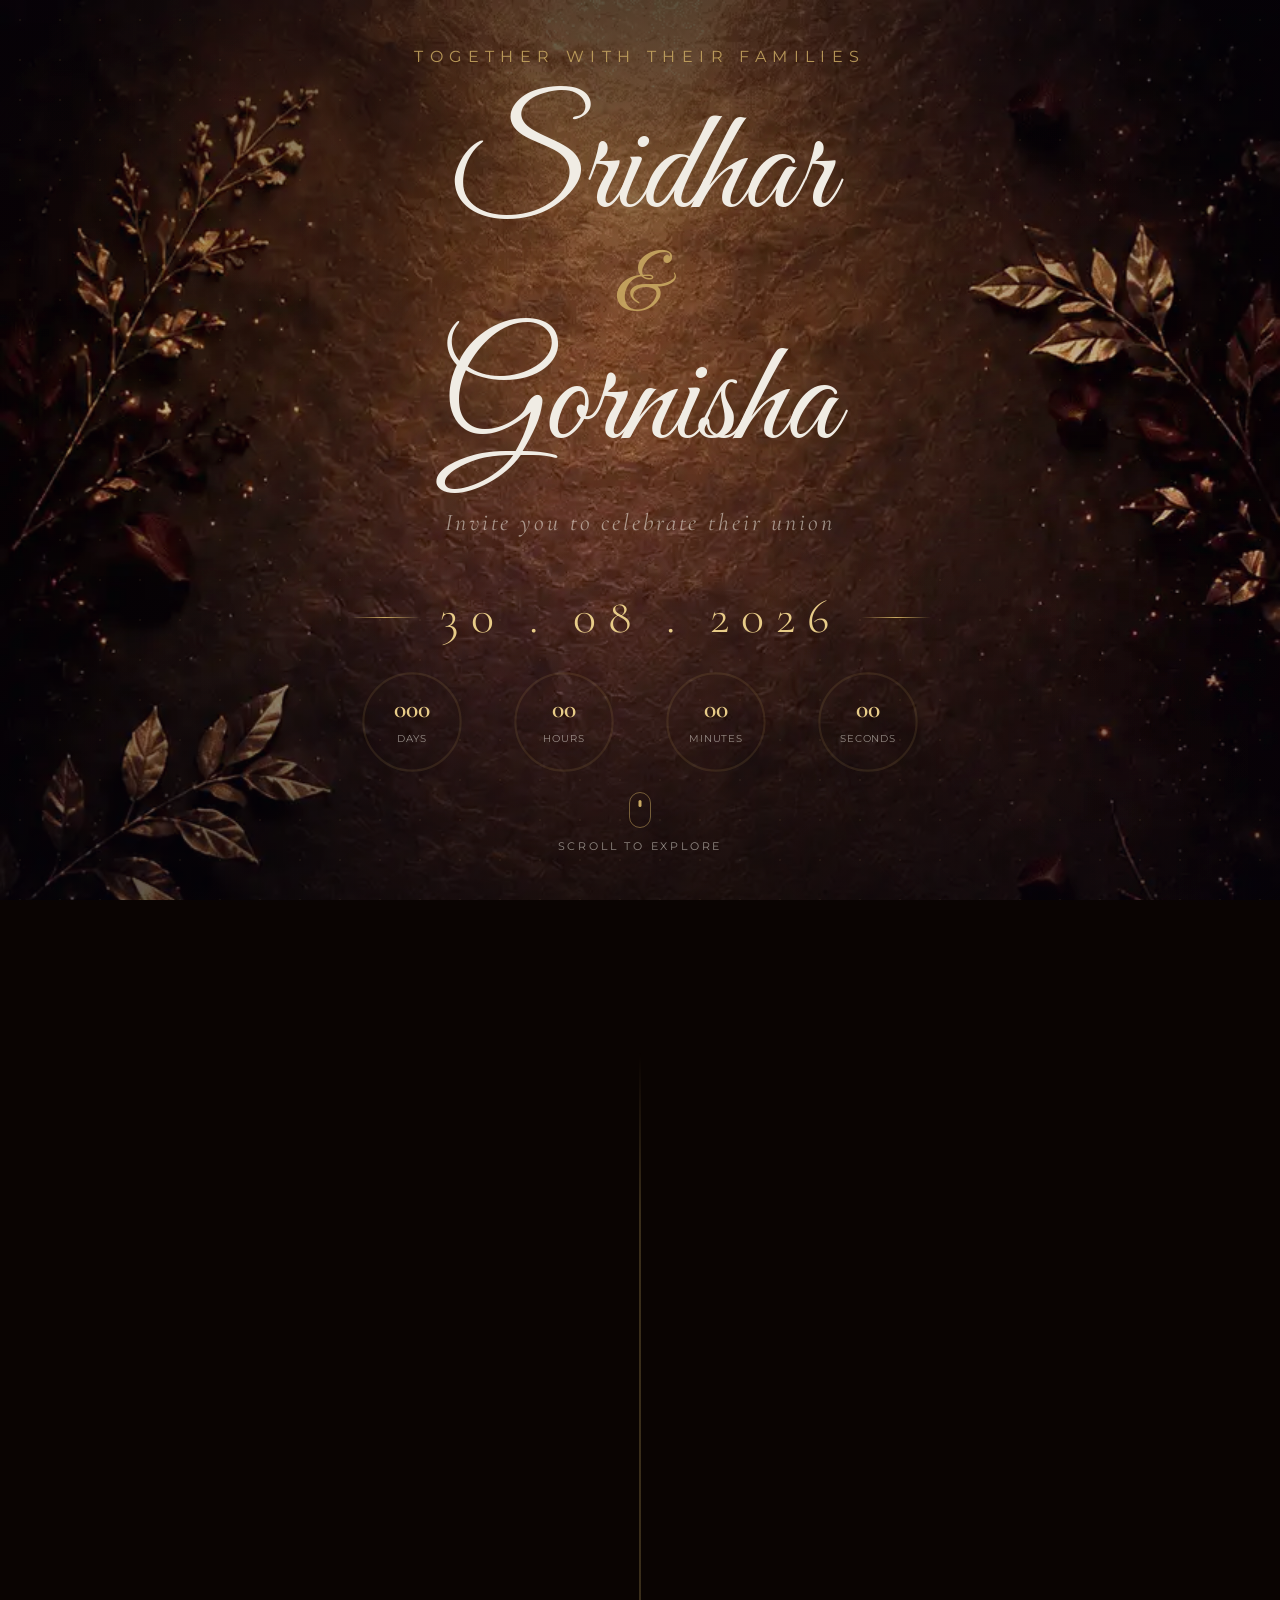
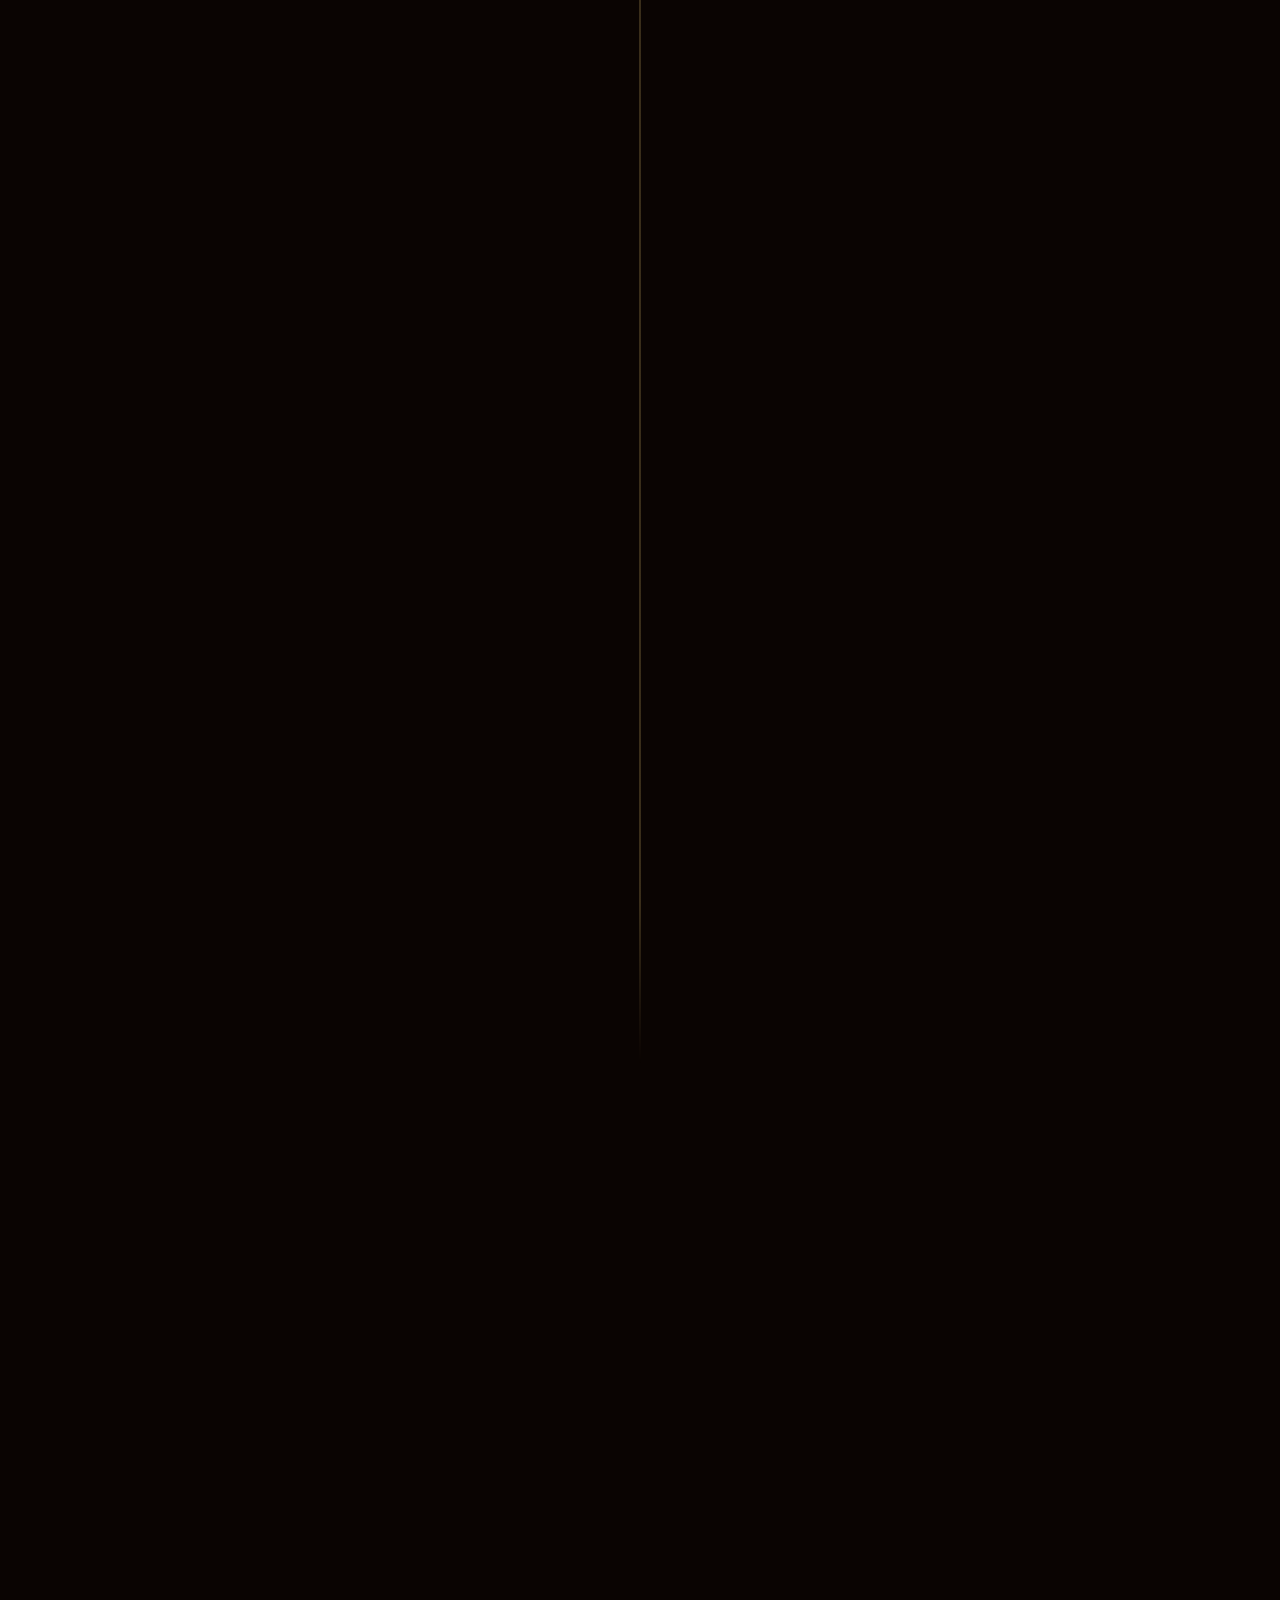
<file: index.html>
<!DOCTYPE html>
<html lang="en">
<head>
    <meta charset="UTF-8">
    <meta name="viewport" content="width=device-width, initial-scale=1.0, minimum-scale=1.0, maximum-scale=1.0, user-scalable=no, viewport-fit=cover">
    <meta name="theme-color" content="#f9bb78">
    <meta name="apple-mobile-web-app-status-bar-style" content="black-translucent">
    <title>Sridhar &amp; Gornisha - Wedding Invitation</title>
    <link rel="preconnect" href="https://fonts.googleapis.com">
    <link rel="preconnect" href="https://fonts.gstatic.com" crossorigin>
    <link rel="preload" as="style" href="https://fonts.googleapis.com/css2?family=Cormorant+Garamond:ital,wght@0,300;0,400;0,500;0,600;1,300;1,400&family=Montserrat:wght@300;400;500&family=Great+Vibes&display=swap">
    <link href="https://fonts.googleapis.com/css2?family=Cormorant+Garamond:ital,wght@0,300;0,400;0,500;0,600;1,300;1,400&family=Montserrat:wght@300;400;500&family=Great+Vibes&display=swap" rel="stylesheet" media="print" onload="this.media='all'">
    <link rel="stylesheet" href="styles.css">
</head>
<body>

    <!-- Background -->
    <div class="bg-layer">
        <img src="bg.webp" class="bg-img" alt="" fetchpriority="high">
        <div class="bg-overlay"></div>
        <div class="grid-overlay"></div>
        <div class="orb orb-1"></div>
        <div class="orb orb-2"></div>
        <div class="orb orb-3"></div>
        <div class="orb orb-4"></div>
    </div>

    <!-- Falling Petals -->
    <div class="petals-container" id="petals"></div>

    <!-- Side Navigation -->
    <nav class="side-nav">
        <a href="#hero"    class="nav-dot active" data-section="hero"><span class="nav-label">Home</span></a>
        <a href="#story"   class="nav-dot" data-section="story"><span class="nav-label">Our Story</span></a>
        <a href="#couple"  class="nav-dot" data-section="couple"><span class="nav-label">Couple</span></a>
        <a href="#events"  class="nav-dot" data-section="events"><span class="nav-label">Events</span></a>
        <a href="#rsvp"    class="nav-dot" data-section="rsvp"><span class="nav-label">RSVP</span></a>
    </nav>

    <!-- Main Content -->
    <div class="main-content" id="mainContent">

    <!-- HERO -->
    <section id="hero" class="section hero">
        <div class="hero-content">
            <div class="invitation-text">Together with their families</div>
            <div class="couple-names">
                <span class="name groom">Sridhar</span>
                <span class="ampersand">&amp;</span>
                <span class="name bride">Gornisha</span>
            </div>
            <div class="invitation-subtitle">Invite you to celebrate their union</div>
            <div class="wedding-date">
                <div class="date-ornament"></div>
                <span>30 . 08 . 2026</span>
                <div class="date-ornament"></div>
            </div>
            <div class="countdown-container">
                <div class="countdown-ring">
                    <svg viewBox="0 0 100 100"><circle class="ring-bg" cx="50" cy="50" r="45"/><circle class="ring-progress days-ring" cx="50" cy="50" r="45"/></svg>
                    <div class="countdown-value"><span id="days">000</span><span class="countdown-label">Days</span></div>
                </div>
                <div class="countdown-ring">
                    <svg viewBox="0 0 100 100"><circle class="ring-bg" cx="50" cy="50" r="45"/><circle class="ring-progress hours-ring" cx="50" cy="50" r="45"/></svg>
                    <div class="countdown-value"><span id="hours">00</span><span class="countdown-label">Hours</span></div>
                </div>
                <div class="countdown-ring">
                    <svg viewBox="0 0 100 100"><circle class="ring-bg" cx="50" cy="50" r="45"/><circle class="ring-progress minutes-ring" cx="50" cy="50" r="45"/></svg>
                    <div class="countdown-value"><span id="minutes">00</span><span class="countdown-label">Minutes</span></div>
                </div>
                <div class="countdown-ring">
                    <svg viewBox="0 0 100 100"><circle class="ring-bg" cx="50" cy="50" r="45"/><circle class="ring-progress seconds-ring" cx="50" cy="50" r="45"/></svg>
                    <div class="countdown-value"><span id="seconds">00</span><span class="countdown-label">Seconds</span></div>
                </div>
            </div>
            <div class="scroll-indicator"><div class="mouse"><div class="wheel"></div></div><span>Scroll to explore</span></div>
        </div>
    </section>

    <!-- STORY -->
    <section id="story" class="section story">
        <div class="section-content">
            <h2 class="section-title reveal-up">How We Met</h2>
            <div class="love-timeline">
                <div class="tl-line"></div>

                <div class="tl-item reveal-slide-left" style="--delay:0.1s">
                    <div class="tl-diamond"><span>&#9825;</span></div>
                    <div class="tl-content glass-card">
                        <span class="timeline-date">June 2025</span>
                        <h3>She Said Yes!</h3>
                        <p>We matched on Shaadi.com and she accepted my request. That one click changed everything.</p>
                    </div>
                </div>

                <div class="tl-item right reveal-slide-right" style="--delay:0.2s">
                    <div class="tl-diamond"><span>&#9993;</span></div>
                    <div class="tl-content glass-card">
                        <span class="timeline-date">June 2025</span>
                        <h3>First Message</h3>
                        <p>I texted her on WhatsApp. Nervous fingers, hopeful heart. And that's how our story began.</p>
                    </div>
                </div>

                <div class="tl-item reveal-slide-left" style="--delay:0.3s">
                    <div class="tl-diamond"><span>&#9749;</span></div>
                    <div class="tl-content glass-card">
                        <span class="timeline-date">July 2025</span>
                        <h3>First Meet</h3>
                        <p>Cafe Manana, Chennai. Our first date. Coffee, conversations, and butterflies. We knew this was special.</p>
                    </div>
                </div>

                <div class="tl-item right reveal-slide-right" style="--delay:0.4s">
                    <div class="tl-diamond"><span>&#10084;</span></div>
                    <div class="tl-content glass-card">
                        <span class="timeline-date">2025</span>
                        <h3>Falling in Love</h3>
                        <p>Endless chats, late night calls, sharing dreams. Every conversation made us fall deeper in love.</p>
                    </div>
                </div>

                <div class="tl-item reveal-slide-left" style="--delay:0.5s">
                    <div class="tl-diamond"><span>&#128141;</span></div>
                    <div class="tl-content glass-card">
                        <span class="timeline-date">18 June 2026</span>
                        <h3>Engagement</h3>
                        <p>With blessings from our families, we made it official. A promise of forever, sealed with love.</p>
                    </div>
                </div>

                <div class="tl-item tl-finale reveal-scale" style="--delay:0.6s">
                    <div class="tl-diamond tl-diamond--heart"><span>&#10084;</span></div>
                    <div class="tl-content glass-card finale">
                        <span class="timeline-date">30 Aug 2026</span>
                        <h3>Forever Begins</h3>
                        <p>The day we become one.</p>
                    </div>
                </div>

            </div>
        </div>
    </section>

    <!-- COUPLE -->
    <section id="couple" class="section couple">
        <div class="section-content">
            <h2 class="section-title reveal-up">Our Story</h2>
            <div class="couple-card reveal-scale">
                <div class="glass-card">
                    <div class="carousel" id="photoCarousel">
                        <div class="carousel-track" id="carouselTrack">
                            <div class="carousel-slide"><img src="1.jpg" alt="Photo 1" class="couple-image"></div>
                            <div class="carousel-slide"><img src="2.jpg" alt="Photo 2" class="couple-image"></div>
                            <div class="carousel-slide"><img src="3.jpg" alt="Photo 3" class="couple-image"></div>
                            <div class="carousel-slide"><img src="4.jpg" alt="Photo 4" class="couple-image"></div>
                        </div>
                        <button class="carousel-btn prev" id="carouselPrev">&#8249;</button>
                        <button class="carousel-btn next" id="carouselNext">&#8250;</button>
                        <div class="carousel-dots" id="carouselDots">
                            <span class="cdot active"></span>
                            <span class="cdot"></span>
                            <span class="cdot"></span>
                            <span class="cdot"></span>
                        </div>
                    </div>
                    <div class="couple-info">
                        <p class="love-quote">"Two souls, one heart, forever entwined in love's eternal embrace"</p>
                    </div>
                </div>
            </div>
        </div>
    </section>

    <!-- EVENTS -->
    <section id="events" class="section events">
        <div class="section-content">
            <h2 class="section-title reveal-up">Celebrations</h2>
            <div class="events-timeline">
                <div class="event-card reveal-slide-left">
                    <div class="glass-card">
                        <h3 class="event-title">Wedding Ceremony</h3>
                        <div class="event-date"><span class="day">30</span><span class="month-year">August 2026</span></div>
                        <div class="event-time">7:30 AM - 9:00 AM</div>
                        <div class="event-venue"><h4>Solai Mahal</h4><p>Villupuram</p></div>
                        <a href="https://maps.app.goo.gl/bm7io4nBBoyPiJgx6" target="_blank" rel="noopener" class="map-link">
                            <svg viewBox="0 0 24 24" fill="none" stroke="currentColor" stroke-width="2"><path d="M21 10c0 7-9 13-9 13s-9-6-9-13a9 9 0 0 1 18 0z"/><circle cx="12" cy="10" r="3"/></svg>View on Map
                        </a>
                    </div>
                </div>
                <div class="timeline-connector reveal-fade">
                    <div class="connector-line"></div>
                    <img src="reception-icon.png" alt="" class="connector-icon">
                    <div class="connector-line"></div>
                </div>
                <div class="event-card reveal-slide-right">
                    <div class="glass-card">
                        <h3 class="event-title">Reception</h3>
                        <div class="event-date"><span class="day">06</span><span class="month-year">September 2026</span></div>
                        <div class="event-time">11:00 AM - 3:00 PM</div>
                        <div class="event-venue"><h4>Sundara Gounder Mandapam</h4><p>Krishnagiri</p></div>
                        <a href="https://maps.app.goo.gl/gaq5hRavaaTYw9vY9" target="_blank" rel="noopener" class="map-link">
                            <svg viewBox="0 0 24 24" fill="none" stroke="currentColor" stroke-width="2"><path d="M21 10c0 7-9 13-9 13s-9-6-9-13a9 9 0 0 1 18 0z"/><circle cx="12" cy="10" r="3"/></svg>View on Map
                        </a>
                    </div>
                </div>
                <div class="route-map-section reveal-up">
                    <h3 class="map-title">Journey Between Venues</h3>
                    <div class="route-map-container">
                        <svg class="route-map" viewBox="0 0 400 200">
                            <rect fill="rgba(255,255,255,0.03)" width="400" height="200" rx="15"/>
                            <circle cx="50" cy="150" r="20" fill="#c9a962" opacity="0.15"/>
                            <circle cx="350" cy="50" r="25" fill="#c9a962" opacity="0.15"/>
                            <path class="route-path" d="M60 140 Q100 100 150 110 Q200 120 250 80 Q300 40 340 60" fill="none" stroke="#c9a962" stroke-width="2" stroke-linecap="round" stroke-dasharray="8 4"/>
                            <circle class="route-dot" r="6" fill="#c9a962">
                                <animateMotion dur="4s" repeatCount="indefinite"><mpath href="#routePath"/></animateMotion>
                            </circle>
                            <path id="routePath" d="M60 140 Q100 100 150 110 Q200 120 250 80 Q300 40 340 60" fill="none"/>
                            <g>
                                <circle cx="60" cy="140" r="12" fill="#c9a962" opacity="0.8"/>
                                <circle cx="60" cy="140" r="7" fill="white"/>
                                <text x="60" y="144" text-anchor="middle" font-size="9" fill="#c9a962">W</text>
                                <text x="60" y="162" text-anchor="middle" font-size="9" fill="rgba(255,255,255,0.7)" font-family="Montserrat">Villupuram</text>
                            </g>
                            <g>
                                <circle cx="340" cy="60" r="12" fill="#d4a5a5" opacity="0.8"/>
                                <circle cx="340" cy="60" r="7" fill="white"/>
                                <text x="340" y="64" text-anchor="middle" font-size="9" fill="#d4a5a5">R</text>
                                <text x="340" y="82" text-anchor="middle" font-size="9" fill="rgba(255,255,255,0.7)" font-family="Montserrat">Krishnagiri</text>
                            </g>
                            <text x="200" y="28" text-anchor="middle" font-size="11" fill="rgba(255,255,255,0.5)" font-family="Cormorant Garamond" font-style="italic">~ 150 km journey of love ~</text>
                        </svg>
                        <div class="route-legend">
                            <div class="legend-item"><span class="legend-dot wedding"></span><span>Wedding - Solai Mahal</span></div>
                            <div class="legend-item"><span class="legend-dot reception"></span><span>Reception - Sundara Gounder Mandapam</span></div>
                        </div>
                    </div>
                </div>
            </div>
        </div>
    </section>


    <!-- RSVP -->
    <section id="rsvp" class="section rsvp">
        <div class="section-content">
            <h2 class="section-title reveal-up">Join Us</h2>
            <div class="rsvp-content reveal-scale">
                <div class="glass-card">
                    <p class="rsvp-message">We joyfully invite you to share in our happiness as we begin our forever together.</p>
                    <div class="rsvp-details">
                        <div class="rsvp-detail"><span class="rsvp-label">Wedding</span><span class="rsvp-value">30 August 2026 &bull; Solai Mahal, Villupuram</span></div>
                        <div class="rsvp-detail"><span class="rsvp-label">Reception</span><span class="rsvp-value">06 September 2026 &bull; Sundara Gounder Mandapam, Krishnagiri</span></div>
                    </div>
                    <div class="rsvp-closing">
                        <p class="closing-names">Sridhar &amp; Gornisha</p>
                        <p class="closing-text">With love &amp; gratitude</p>
                    </div>
                </div>
            </div>
        </div>
    </section>

    </div><!-- end main-content -->

    <script src="script.js"></script>
</body>
</html>
</file>
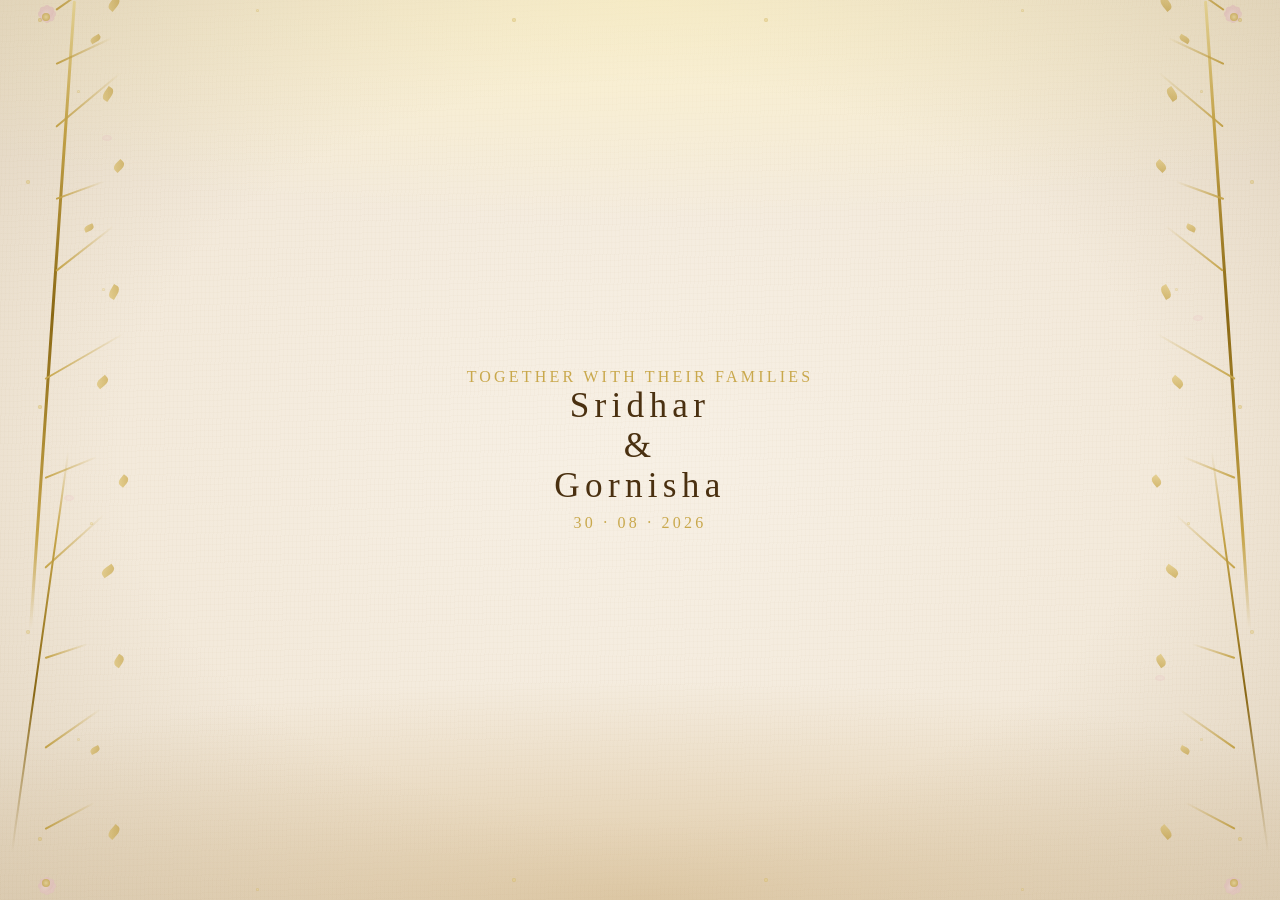
<file: background.html>
<!DOCTYPE html>
<html lang="en">
<head>
<meta charset="UTF-8">
<meta name="viewport" content="width=device-width, initial-scale=1.0, viewport-fit=cover">
<meta name="theme-color" content="#F7F0E5">
<meta name="apple-mobile-web-app-capable" content="yes">
<meta name="apple-mobile-web-app-status-bar-style" content="default">
<title>Wedding Background</title>
<style>
:root {
    --ivory:       #F7F0E5;
    --gold:        #C9A84C;
    --gold-light:  #E2C97E;
    --gold-pale:   #F0DFA0;
    --blush:       #E8C4C4;
    --blush-light: #F5E1DA;
    --brown:       #8B6914;
}

*, *::before, *::after { margin: 0; padding: 0; box-sizing: border-box; }

html, body { width: 100%; height: 100%; background: var(--ivory); }

.bg {
    position: fixed;
    inset: 0;
    width: 100vw;
    height: 100dvh;
    overflow: hidden;
    background-color: var(--ivory);
    background-image:
        repeating-linear-gradient(92deg, transparent 0px, transparent 3px, rgba(180,150,90,0.03) 3px, rgba(180,150,90,0.03) 4px),
        repeating-linear-gradient(178deg, transparent 0px, transparent 5px, rgba(160,130,80,0.025) 5px, rgba(160,130,80,0.025) 6px),
        radial-gradient(ellipse 100% 100% at 50% 50%, var(--ivory) 0%, #EDE0CC 100%);
}

/* vignette */
.bg::before {
    content: '';
    position: absolute;
    inset: 0;
    background: radial-gradient(ellipse 90% 90% at 50% 50%, transparent 45%, rgba(100,70,20,0.2) 100%);
    pointer-events: none;
    z-index: 50;
}

/* top glow */
.glow-top {
    position: absolute;
    top: 0; left: 0; right: 0;
    height: 35%;
    background: radial-gradient(ellipse 100% 100% at 50% 0%, rgba(255,245,200,0.7) 0%, transparent 70%);
    pointer-events: none;
    z-index: 1;
}

/* bottom glow */
.glow-bottom {
    position: absolute;
    bottom: 0; left: 0; right: 0;
    height: 35%;
    background: radial-gradient(ellipse 100% 100% at 50% 100%, rgba(210,180,130,0.55) 0%, transparent 70%);
    pointer-events: none;
    z-index: 1;
}

/* ── BRANCHES ── */
.branch-left, .branch-right {
    position: absolute;
    top: 0;
    width: 22%;
    height: 100%;
    pointer-events: none;
    z-index: 10;
}
.branch-left  { left: 0; }
.branch-right { right: 0; }

/* main stem */
.branch-left::before {
    content: '';
    position: absolute;
    left: 18%; top: 0;
    width: 3px; height: 70%;
    background: linear-gradient(to bottom, var(--gold-pale) 0%, var(--gold) 20%, var(--brown) 50%, var(--gold) 85%, transparent 100%);
    border-radius: 2px;
    transform: rotate(4deg);
}
.branch-right::before {
    content: '';
    position: absolute;
    right: 18%; top: 0;
    width: 3px; height: 70%;
    background: linear-gradient(to bottom, var(--gold-pale) 0%, var(--gold) 20%, var(--brown) 50%, var(--gold) 85%, transparent 100%);
    border-radius: 2px;
    transform: rotate(-4deg);
}

/* secondary stem */
.branch-left::after {
    content: '';
    position: absolute;
    left: 14%; top: 50%;
    width: 2px; height: 45%;
    background: linear-gradient(to bottom, transparent, var(--gold) 20%, var(--brown) 60%, transparent);
    border-radius: 2px;
    transform: rotate(8deg);
}
.branch-right::after {
    content: '';
    position: absolute;
    right: 14%; top: 50%;
    width: 2px; height: 45%;
    background: linear-gradient(to bottom, transparent, var(--gold) 20%, var(--brown) 60%, transparent);
    border-radius: 2px;
    transform: rotate(-8deg);
}

.branch-left .twig {
    position: absolute;
    height: 2px;
    background: linear-gradient(to right, var(--gold), transparent);
    border-radius: 2px;
    transform-origin: left center;
}
.branch-right .twig {
    position: absolute;
    height: 2px;
    background: linear-gradient(to left, var(--gold), transparent);
    border-radius: 2px;
    transform-origin: right center;
}

.branch-left .twig:nth-child(1)  { left:20%; top:1%;  width:28%; transform:rotate(-35deg); }
.branch-left .twig:nth-child(2)  { left:20%; top:7%;  width:22%; transform:rotate(-25deg); }
.branch-left .twig:nth-child(3)  { left:20%; top:14%; width:30%; transform:rotate(-40deg); }
.branch-left .twig:nth-child(4)  { left:20%; top:22%; width:18%; transform:rotate(-20deg); }
.branch-left .twig:nth-child(5)  { left:20%; top:30%; width:26%; transform:rotate(-38deg); }
.branch-left .twig:nth-child(6)  { left:16%; top:42%; width:32%; transform:rotate(-30deg); }
.branch-left .twig:nth-child(7)  { left:16%; top:53%; width:20%; transform:rotate(-22deg); }
.branch-left .twig:nth-child(8)  { left:16%; top:63%; width:28%; transform:rotate(-42deg); }
.branch-left .twig:nth-child(9)  { left:16%; top:73%; width:16%; transform:rotate(-18deg); }
.branch-left .twig:nth-child(10) { left:16%; top:83%; width:24%; transform:rotate(-35deg); }
.branch-left .twig:nth-child(11) { left:16%; top:92%; width:20%; transform:rotate(-28deg); }

.branch-right .twig:nth-child(1)  { right:20%; top:1%;  width:28%; transform:rotate(35deg); }
.branch-right .twig:nth-child(2)  { right:20%; top:7%;  width:22%; transform:rotate(25deg); }
.branch-right .twig:nth-child(3)  { right:20%; top:14%; width:30%; transform:rotate(40deg); }
.branch-right .twig:nth-child(4)  { right:20%; top:22%; width:18%; transform:rotate(20deg); }
.branch-right .twig:nth-child(5)  { right:20%; top:30%; width:26%; transform:rotate(38deg); }
.branch-right .twig:nth-child(6)  { right:16%; top:42%; width:32%; transform:rotate(30deg); }
.branch-right .twig:nth-child(7)  { right:16%; top:53%; width:20%; transform:rotate(22deg); }
.branch-right .twig:nth-child(8)  { right:16%; top:63%; width:28%; transform:rotate(42deg); }
.branch-right .twig:nth-child(9)  { right:16%; top:73%; width:16%; transform:rotate(18deg); }
.branch-right .twig:nth-child(10) { right:16%; top:83%; width:24%; transform:rotate(35deg); }
.branch-right .twig:nth-child(11) { right:16%; top:92%; width:20%; transform:rotate(28deg); }

.branch-left .leaf {
    position: absolute;
    width: 14px; height: 8px;
    background: linear-gradient(135deg, var(--gold-light), var(--gold));
    border-radius: 50% 0 50% 0;
    opacity: 0.75;
}
.branch-right .leaf {
    position: absolute;
    width: 14px; height: 8px;
    background: linear-gradient(135deg, var(--gold-light), var(--gold));
    border-radius: 0 50% 0 50%;
    opacity: 0.75;
}

.branch-left .leaf:nth-child(12) { left:38%; top:0%;  transform:rotate(-50deg); }
.branch-left .leaf:nth-child(13) { left:32%; top:4%;  transform:rotate(-30deg); width:11px; height:6px; }
.branch-left .leaf:nth-child(14) { left:36%; top:10%; transform:rotate(-55deg); }
.branch-left .leaf:nth-child(15) { left:40%; top:18%; transform:rotate(-45deg); width:12px; }
.branch-left .leaf:nth-child(16) { left:30%; top:25%; transform:rotate(-25deg); width:10px; height:6px; }
.branch-left .leaf:nth-child(17) { left:38%; top:32%; transform:rotate(-60deg); }
.branch-left .leaf:nth-child(18) { left:34%; top:42%; transform:rotate(-40deg); width:13px; }
.branch-left .leaf:nth-child(19) { left:42%; top:53%; transform:rotate(-50deg); width:11px; }
.branch-left .leaf:nth-child(20) { left:36%; top:63%; transform:rotate(-35deg); }
.branch-left .leaf:nth-child(21) { left:40%; top:73%; transform:rotate(-55deg); width:12px; }
.branch-left .leaf:nth-child(22) { left:32%; top:83%; transform:rotate(-28deg); width:10px; height:6px; }
.branch-left .leaf:nth-child(23) { left:38%; top:92%; transform:rotate(-48deg); }

.branch-right .leaf:nth-child(12) { right:38%; top:0%;  transform:rotate(50deg); }
.branch-right .leaf:nth-child(13) { right:32%; top:4%;  transform:rotate(30deg); width:11px; height:6px; }
.branch-right .leaf:nth-child(14) { right:36%; top:10%; transform:rotate(55deg); }
.branch-right .leaf:nth-child(15) { right:40%; top:18%; transform:rotate(45deg); width:12px; }
.branch-right .leaf:nth-child(16) { right:30%; top:25%; transform:rotate(25deg); width:10px; height:6px; }
.branch-right .leaf:nth-child(17) { right:38%; top:32%; transform:rotate(60deg); }
.branch-right .leaf:nth-child(18) { right:34%; top:42%; transform:rotate(40deg); width:13px; }
.branch-right .leaf:nth-child(19) { right:42%; top:53%; transform:rotate(50deg); width:11px; }
.branch-right .leaf:nth-child(20) { right:36%; top:63%; transform:rotate(35deg); }
.branch-right .leaf:nth-child(21) { right:40%; top:73%; transform:rotate(55deg); width:12px; }
.branch-right .leaf:nth-child(22) { right:32%; top:83%; transform:rotate(28deg); width:10px; height:6px; }
.branch-right .leaf:nth-child(23) { right:38%; top:92%; transform:rotate(48deg); }

/* ── FLOWERS ── */
.flowers { position: absolute; inset: 0; pointer-events: none; z-index: 11; }

.petal {
    position: absolute;
    width: 18px; height: 10px;
    border-radius: 50%;
    background: radial-gradient(ellipse at 40% 40%, var(--blush-light), var(--blush));
    opacity: 0.7;
    transform-origin: center center;
}

/* top-left flower */
.petal:nth-child(1)  { top:1%; left:3%; transform:rotate(0deg); }
.petal:nth-child(2)  { top:1%; left:3%; transform:rotate(45deg); }
.petal:nth-child(3)  { top:1%; left:3%; transform:rotate(90deg); }
.petal:nth-child(4)  { top:1%; left:3%; transform:rotate(135deg); }
.petal:nth-child(5)  { top:1%; left:3%; transform:rotate(180deg); }
.petal:nth-child(6)  { top:1%; left:3%; transform:rotate(225deg); }
.petal:nth-child(7)  { top:1%; left:3%; transform:rotate(270deg); }
.petal:nth-child(8)  { top:1%; left:3%; transform:rotate(315deg); }
/* top-right flower */
.petal:nth-child(9)  { top:1%; right:3%; transform:rotate(0deg); }
.petal:nth-child(10) { top:1%; right:3%; transform:rotate(45deg); }
.petal:nth-child(11) { top:1%; right:3%; transform:rotate(90deg); }
.petal:nth-child(12) { top:1%; right:3%; transform:rotate(135deg); }
.petal:nth-child(13) { top:1%; right:3%; transform:rotate(180deg); }
.petal:nth-child(14) { top:1%; right:3%; transform:rotate(225deg); }
.petal:nth-child(15) { top:1%; right:3%; transform:rotate(270deg); }
.petal:nth-child(16) { top:1%; right:3%; transform:rotate(315deg); }
/* bottom-left flower */
.petal:nth-child(17) { bottom:1%; left:3%; transform:rotate(0deg); }
.petal:nth-child(18) { bottom:1%; left:3%; transform:rotate(45deg); }
.petal:nth-child(19) { bottom:1%; left:3%; transform:rotate(90deg); }
.petal:nth-child(20) { bottom:1%; left:3%; transform:rotate(135deg); }
.petal:nth-child(21) { bottom:1%; left:3%; transform:rotate(180deg); }
.petal:nth-child(22) { bottom:1%; left:3%; transform:rotate(225deg); }
.petal:nth-child(23) { bottom:1%; left:3%; transform:rotate(270deg); }
.petal:nth-child(24) { bottom:1%; left:3%; transform:rotate(315deg); }
/* bottom-right flower */
.petal:nth-child(25) { bottom:1%; right:3%; transform:rotate(0deg); }
.petal:nth-child(26) { bottom:1%; right:3%; transform:rotate(45deg); }
.petal:nth-child(27) { bottom:1%; right:3%; transform:rotate(90deg); }
.petal:nth-child(28) { bottom:1%; right:3%; transform:rotate(135deg); }
.petal:nth-child(29) { bottom:1%; right:3%; transform:rotate(180deg); }
.petal:nth-child(30) { bottom:1%; right:3%; transform:rotate(225deg); }
.petal:nth-child(31) { bottom:1%; right:3%; transform:rotate(270deg); }
.petal:nth-child(32) { bottom:1%; right:3%; transform:rotate(315deg); }

.flower-center {
    position: absolute;
    width: 8px; height: 8px;
    border-radius: 50%;
    background: radial-gradient(circle, var(--gold-pale), var(--gold));
    opacity: 0.9;
}
.flower-center:nth-child(33) { top:calc(1% + 4px);    left:calc(3% + 4px); }
.flower-center:nth-child(34) { top:calc(1% + 4px);    right:calc(3% + 4px); }
.flower-center:nth-child(35) { bottom:calc(1% + 4px); left:calc(3% + 4px); }
.flower-center:nth-child(36) { bottom:calc(1% + 4px); right:calc(3% + 4px); }

/* floating petals */
.float-petal {
    position: absolute;
    width: 10px; height: 6px;
    border-radius: 50%;
    background: radial-gradient(ellipse, var(--blush-light), var(--blush));
    opacity: 0.45;
    animation: floatDrift 12s ease-in-out infinite;
}
.float-petal:nth-child(37) { top:15%; left:8%;  animation-delay:0s;  animation-duration:14s; }
.float-petal:nth-child(38) { top:35%; right:6%; animation-delay:-4s; animation-duration:11s; }
.float-petal:nth-child(39) { top:55%; left:5%;  animation-delay:-7s; animation-duration:16s; }
.float-petal:nth-child(40) { top:75%; right:9%; animation-delay:-2s; animation-duration:13s; }

@keyframes floatDrift {
    0%,100% { transform: translateY(0px) rotate(0deg); }
    33%      { transform: translateY(-12px) rotate(15deg); }
    66%      { transform: translateY(-6px) rotate(-10deg); }
}

/* ── PARTICLES ── */
.particles { position: absolute; inset: 0; pointer-events: none; z-index: 12; }

.dot {
    position: absolute;
    border-radius: 50%;
    background: radial-gradient(circle, var(--gold-pale), var(--gold));
}
.dot.shimmer { animation: shimmer 4s ease-in-out infinite; }

@keyframes shimmer {
    0%,100% { opacity:0.6; transform:scale(1); }
    50%      { opacity:1;   transform:scale(1.4); }
}

.dot:nth-child(1)  { width:4px; height:4px; top:2%;   left:3%;   opacity:0.7; animation-delay:0s; }
.dot:nth-child(2)  { width:3px; height:3px; top:10%;  left:6%;   opacity:0.5; animation-delay:-1s; }
.dot:nth-child(3)  { width:4px; height:4px; top:20%;  left:2%;   opacity:0.6; animation-delay:-2s; }
.dot:nth-child(4)  { width:3px; height:3px; top:32%;  left:8%;   opacity:0.4; animation-delay:-0.5s; }
.dot:nth-child(5)  { width:4px; height:4px; top:45%;  left:3%;   opacity:0.65; animation-delay:-3s; }
.dot:nth-child(6)  { width:3px; height:3px; top:58%;  left:7%;   opacity:0.5; animation-delay:-1.5s; }
.dot:nth-child(7)  { width:4px; height:4px; top:70%;  left:2%;   opacity:0.55; animation-delay:-2.5s; }
.dot:nth-child(8)  { width:3px; height:3px; top:82%;  left:6%;   opacity:0.4; animation-delay:-0.8s; }
.dot:nth-child(9)  { width:4px; height:4px; top:93%;  left:3%;   opacity:0.6; animation-delay:-3.5s; }
.dot:nth-child(10) { width:4px; height:4px; top:2%;   right:3%;  opacity:0.7; animation-delay:-1s; }
.dot:nth-child(11) { width:3px; height:3px; top:10%;  right:6%;  opacity:0.5; animation-delay:-2s; }
.dot:nth-child(12) { width:4px; height:4px; top:20%;  right:2%;  opacity:0.6; animation-delay:-0.5s; }
.dot:nth-child(13) { width:3px; height:3px; top:32%;  right:8%;  opacity:0.4; animation-delay:-3s; }
.dot:nth-child(14) { width:4px; height:4px; top:45%;  right:3%;  opacity:0.65; animation-delay:-1.5s; }
.dot:nth-child(15) { width:3px; height:3px; top:58%;  right:7%;  opacity:0.5; animation-delay:-2.5s; }
.dot:nth-child(16) { width:4px; height:4px; top:70%;  right:2%;  opacity:0.55; animation-delay:-0.8s; }
.dot:nth-child(17) { width:3px; height:3px; top:82%;  right:6%;  opacity:0.4; animation-delay:-3.5s; }
.dot:nth-child(18) { width:4px; height:4px; top:93%;  right:3%;  opacity:0.6; animation-delay:-1.2s; }
/* top edge dots */
.dot:nth-child(19) { width:3px; height:3px; top:1%;   left:20%;  opacity:0.5; animation-delay:-2s; }
.dot:nth-child(20) { width:4px; height:4px; top:2%;   left:40%;  opacity:0.6; animation-delay:-1s; }
.dot:nth-child(21) { width:3px; height:3px; top:1%;   right:20%; opacity:0.5; animation-delay:-3s; }
.dot:nth-child(22) { width:4px; height:4px; top:2%;   right:40%; opacity:0.6; animation-delay:-0.5s; }
/* bottom edge dots */
.dot:nth-child(23) { width:3px; height:3px; bottom:1%; left:20%;  opacity:0.5; animation-delay:-1.5s; }
.dot:nth-child(24) { width:4px; height:4px; bottom:2%; left:40%;  opacity:0.6; animation-delay:-2.5s; }
.dot:nth-child(25) { width:3px; height:3px; bottom:1%; right:20%; opacity:0.5; animation-delay:-0.8s; }
.dot:nth-child(26) { width:4px; height:4px; bottom:2%; right:40%; opacity:0.6; animation-delay:-3.2s; }

@media (prefers-reduced-motion: reduce) {
    .float-petal, .dot { animation: none !important; }
}

/* ── CONTENT ── */
.content {
    position: absolute;
    inset: 0;
    display: flex;
    align-items: center;
    justify-content: center;
    z-index: 20;
    padding: env(safe-area-inset-top,0px) env(safe-area-inset-right,0px) env(safe-area-inset-bottom,0px) env(safe-area-inset-left,0px);
}
.content-inner {
    width: 58%;
    text-align: center;
    color: #5a3e1b;
    font-family: Georgia, serif;
}
.content-inner h1 {
    font-size: clamp(1.4rem, 5vw, 2.2rem);
    font-weight: 300;
    letter-spacing: 0.15em;
    margin-bottom: 0.5rem;
    color: #4a3010;
}
.content-inner p {
    font-size: clamp(0.75rem, 2.5vw, 1rem);
    letter-spacing: 0.2em;
    color: var(--gold);
    text-transform: uppercase;
}
</style>
</head>
<body>
<div class="bg">
    <div class="glow-top"></div>
    <div class="glow-bottom"></div>

    <div class="branch-left">
        <span class="twig"></span><span class="twig"></span><span class="twig"></span>
        <span class="twig"></span><span class="twig"></span><span class="twig"></span>
        <span class="twig"></span><span class="twig"></span><span class="twig"></span>
        <span class="twig"></span><span class="twig"></span>
        <span class="leaf"></span><span class="leaf"></span><span class="leaf"></span>
        <span class="leaf"></span><span class="leaf"></span><span class="leaf"></span>
        <span class="leaf"></span><span class="leaf"></span><span class="leaf"></span>
        <span class="leaf"></span><span class="leaf"></span><span class="leaf"></span>
    </div>

    <div class="branch-right">
        <span class="twig"></span><span class="twig"></span><span class="twig"></span>
        <span class="twig"></span><span class="twig"></span><span class="twig"></span>
        <span class="twig"></span><span class="twig"></span><span class="twig"></span>
        <span class="twig"></span><span class="twig"></span>
        <span class="leaf"></span><span class="leaf"></span><span class="leaf"></span>
        <span class="leaf"></span><span class="leaf"></span><span class="leaf"></span>
        <span class="leaf"></span><span class="leaf"></span><span class="leaf"></span>
        <span class="leaf"></span><span class="leaf"></span><span class="leaf"></span>
    </div>

    <div class="flowers">
        <span class="petal"></span><span class="petal"></span><span class="petal"></span><span class="petal"></span>
        <span class="petal"></span><span class="petal"></span><span class="petal"></span><span class="petal"></span>
        <span class="petal"></span><span class="petal"></span><span class="petal"></span><span class="petal"></span>
        <span class="petal"></span><span class="petal"></span><span class="petal"></span><span class="petal"></span>
        <span class="petal"></span><span class="petal"></span><span class="petal"></span><span class="petal"></span>
        <span class="petal"></span><span class="petal"></span><span class="petal"></span><span class="petal"></span>
        <span class="petal"></span><span class="petal"></span><span class="petal"></span><span class="petal"></span>
        <span class="petal"></span><span class="petal"></span><span class="petal"></span><span class="petal"></span>
        <span class="flower-center"></span><span class="flower-center"></span>
        <span class="flower-center"></span><span class="flower-center"></span>
        <span class="float-petal"></span><span class="float-petal"></span>
        <span class="float-petal"></span><span class="float-petal"></span>
    </div>

    <div class="particles">
        <span class="dot shimmer"></span><span class="dot shimmer"></span>
        <span class="dot shimmer"></span><span class="dot"></span>
        <span class="dot shimmer"></span><span class="dot"></span>
        <span class="dot shimmer"></span><span class="dot"></span>
        <span class="dot shimmer"></span><span class="dot shimmer"></span>
        <span class="dot shimmer"></span><span class="dot shimmer"></span>
        <span class="dot"></span><span class="dot shimmer"></span>
        <span class="dot"></span><span class="dot shimmer"></span>
        <span class="dot shimmer"></span><span class="dot"></span>
        <span class="dot shimmer"></span><span class="dot shimmer"></span>
        <span class="dot shimmer"></span><span class="dot"></span>
        <span class="dot shimmer"></span><span class="dot"></span>
        <span class="dot shimmer"></span><span class="dot"></span>
    </div>

    <div class="content">
        <div class="content-inner">
            <p>Together with their families</p>
            <h1>Sridhar<br>&amp;<br>Gornisha</h1>
            <p>30 · 08 · 2026</p>
        </div>
    </div>
</div>
</body>
</html>
</file>
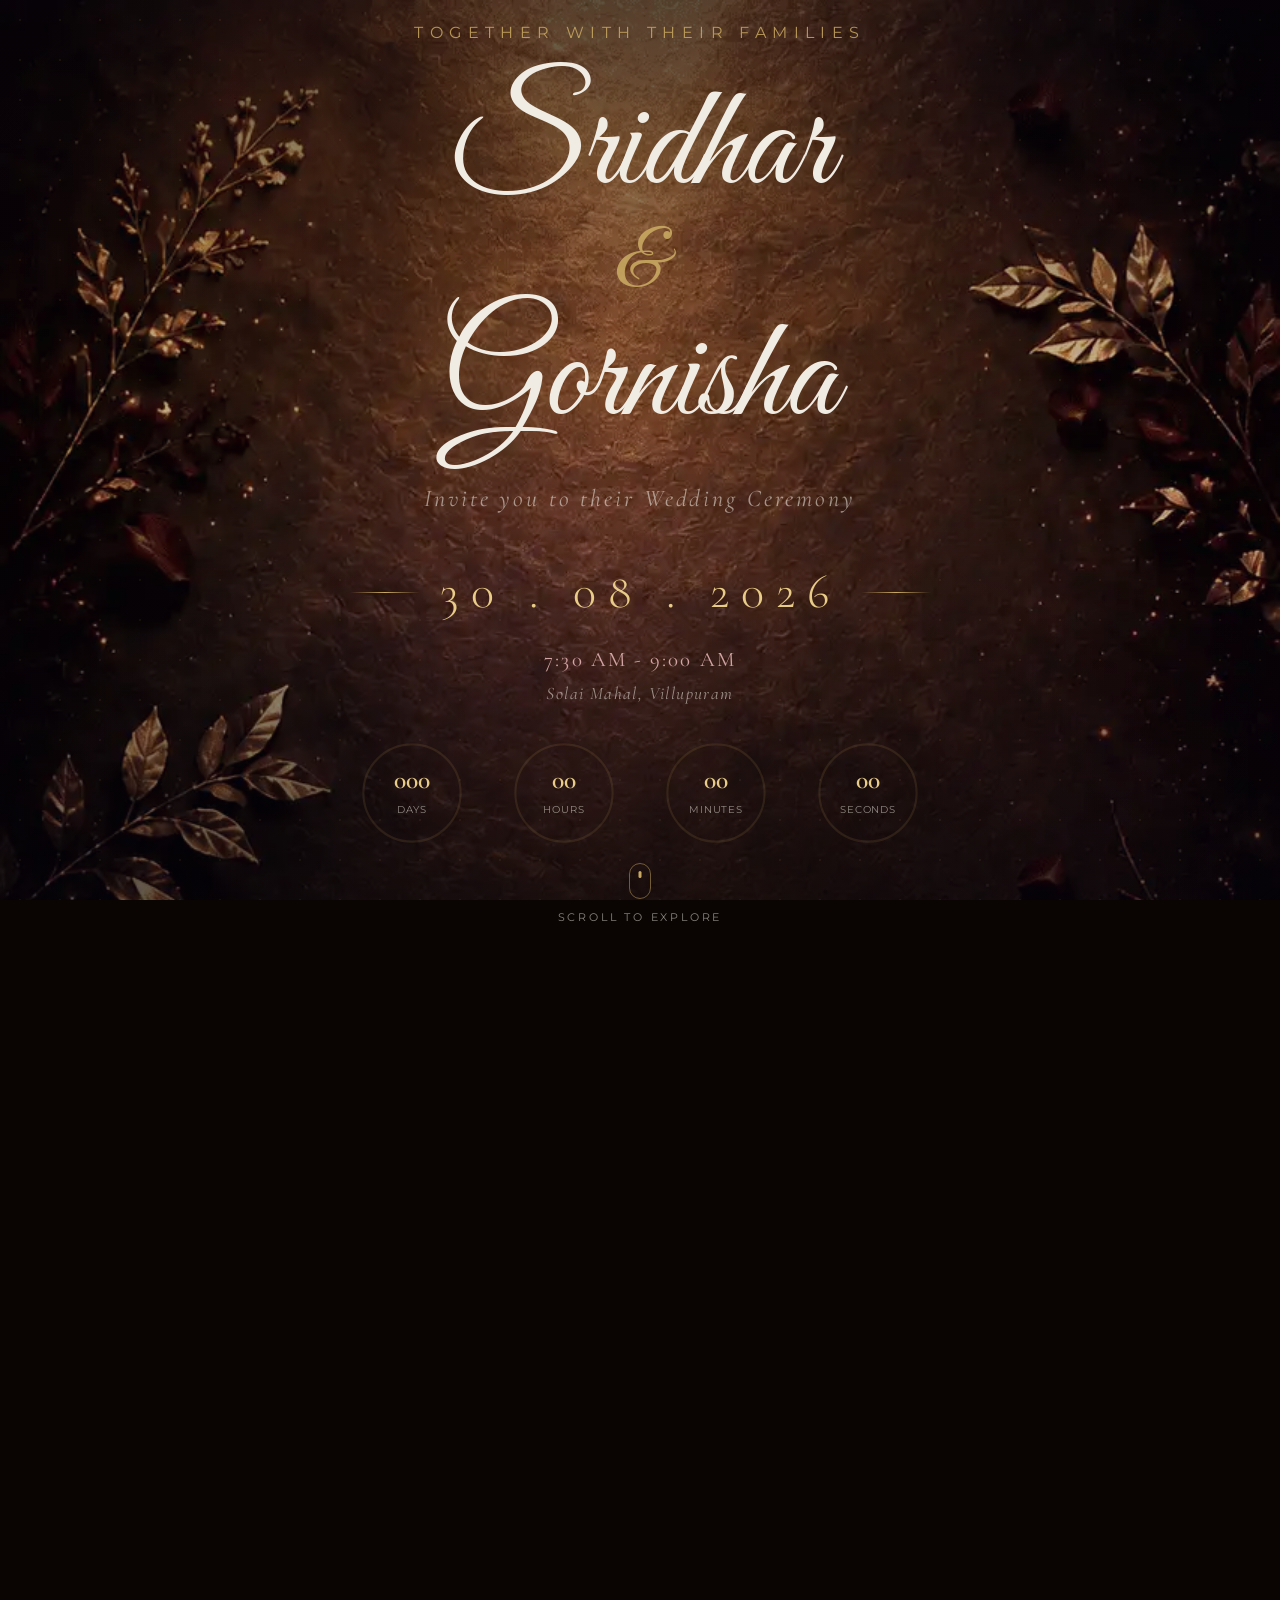
<file: family.html>
<!DOCTYPE html>
<html lang="en">
<head>
    <meta charset="UTF-8">
    <meta name="viewport" content="width=device-width, initial-scale=1.0, minimum-scale=1.0, maximum-scale=1.0, user-scalable=no, viewport-fit=cover">
    <meta name="theme-color" content="#f9bb78">
    <meta name="apple-mobile-web-app-status-bar-style" content="black-translucent">
    <title>Sridhar &amp; Gornisha - Wedding Invitation</title>
    <meta property="og:title" content="Sridhar &amp; Gornisha - Wedding Invitation">
    <meta property="og:description" content="30 August 2026 | 7:30 AM | Solai Mahal, Villupuram">
    <meta property="og:image" content="https://sridh-ar.github.io/Wedding_Invite/invitation.jpg">
    <meta property="og:image:width" content="973">
    <meta property="og:image:height" content="730">
    <meta property="og:type" content="website">
    <meta property="og:url" content="https://sridh-ar.github.io/Wedding_Invite/family.html">
    <meta name="twitter:card" content="summary_large_image">
    <link rel="preconnect" href="https://fonts.googleapis.com">
    <link rel="preconnect" href="https://fonts.gstatic.com" crossorigin>
    <link rel="preload" as="style" href="https://fonts.googleapis.com/css2?family=Cormorant+Garamond:ital,wght@0,300;0,400;0,500;0,600;1,300;1,400&family=Montserrat:wght@300;400;500&family=Great+Vibes&display=swap">
    <link href="https://fonts.googleapis.com/css2?family=Cormorant+Garamond:ital,wght@0,300;0,400;0,500;0,600;1,300;1,400&family=Montserrat:wght@300;400;500&family=Great+Vibes&display=swap" rel="stylesheet" media="print" onload="this.media='all'">
    <link rel="stylesheet" href="styles.css">
</head>
<body>

    <div class="bg-layer">
        <img src="bg.webp" class="bg-img" alt="" fetchpriority="high">
        <div class="bg-overlay"></div>
        <div class="grid-overlay"></div>
        <div class="orb orb-1"></div>
        <div class="orb orb-2"></div>
        <div class="orb orb-3"></div>
        <div class="orb orb-4"></div>
    </div>

    <div class="petals-container" id="petals"></div>

    <div class="main-content" id="mainContent">

    <!-- HERO -->
    <section id="hero" class="section hero">
        <div class="hero-content">
            <div class="invitation-text">Together with their families</div>
            <div class="couple-names">
                <span class="name groom">Sridhar</span>
                <span class="ampersand">&amp;</span>
                <span class="name bride">Gornisha</span>
            </div>
            <div class="invitation-subtitle">Invite you to their Wedding Ceremony</div>
            <div class="wedding-date">
                <div class="date-ornament"></div>
                <span>30 . 08 . 2026</span>
                <div class="date-ornament"></div>
            </div>
            <div class="event-hero-detail">
                <div class="event-hero-time">7:30 AM - 9:00 AM</div>
                <div class="event-hero-venue">Solai Mahal, Villupuram</div>
            </div>
            <div class="countdown-container">
                <div class="countdown-ring">
                    <svg viewBox="0 0 100 100"><circle class="ring-bg" cx="50" cy="50" r="45"/><circle class="ring-progress days-ring" cx="50" cy="50" r="45"/></svg>
                    <div class="countdown-value"><span id="days">000</span><span class="countdown-label">Days</span></div>
                </div>
                <div class="countdown-ring">
                    <svg viewBox="0 0 100 100"><circle class="ring-bg" cx="50" cy="50" r="45"/><circle class="ring-progress hours-ring" cx="50" cy="50" r="45"/></svg>
                    <div class="countdown-value"><span id="hours">00</span><span class="countdown-label">Hours</span></div>
                </div>
                <div class="countdown-ring">
                    <svg viewBox="0 0 100 100"><circle class="ring-bg" cx="50" cy="50" r="45"/><circle class="ring-progress minutes-ring" cx="50" cy="50" r="45"/></svg>
                    <div class="countdown-value"><span id="minutes">00</span><span class="countdown-label">Minutes</span></div>
                </div>
                <div class="countdown-ring">
                    <svg viewBox="0 0 100 100"><circle class="ring-bg" cx="50" cy="50" r="45"/><circle class="ring-progress seconds-ring" cx="50" cy="50" r="45"/></svg>
                    <div class="countdown-value"><span id="seconds">00</span><span class="countdown-label">Seconds</span></div>
                </div>
            </div>
            <div class="scroll-indicator"><div class="mouse"><div class="wheel"></div></div><span>Scroll to explore</span></div>
        </div>
    </section>

    <!-- COUPLE -->
    <section id="couple" class="section couple">
        <div class="section-content">
            <h2 class="section-title reveal-up">Our Story</h2>
            <div class="couple-card reveal-scale">
                <div class="glass-card">
                    <div class="carousel" id="photoCarousel">
                        <div class="carousel-track" id="carouselTrack">
                            <div class="carousel-slide"><img src="1.jpg" alt="Photo 1" class="couple-image"></div>
                            <div class="carousel-slide"><img src="2.jpg" alt="Photo 2" class="couple-image" loading="lazy"></div>
                            <div class="carousel-slide"><img src="3.jpg" alt="Photo 3" class="couple-image" loading="lazy"></div>
                            <div class="carousel-slide"><img src="4.jpg" alt="Photo 4" class="couple-image" loading="lazy"></div>
                        </div>
                        <button class="carousel-btn prev" id="carouselPrev">&#8249;</button>
                        <button class="carousel-btn next" id="carouselNext">&#8250;</button>
                        <div class="carousel-dots" id="carouselDots">
                            <span class="cdot active"></span><span class="cdot"></span><span class="cdot"></span><span class="cdot"></span>
                        </div>
                    </div>
                    <div class="couple-info">
                        <p class="love-quote">"Two souls, one heart, forever entwined in love's eternal embrace"</p>
                    </div>
                </div>
            </div>
        </div>
    </section>

    <!-- EVENTS -->
    <section id="events" class="section events">
        <div class="section-content">
            <h2 class="section-title reveal-up">Celebrations</h2>
            <div class="events-timeline">
                <div class="event-card reveal-slide-left">
                    <div class="glass-card">
                        <h3 class="event-title">Wedding Ceremony</h3>
                        <div class="event-date"><span class="day">30</span><span class="month-year">August 2026</span></div>
                        <div class="event-time">7:30 AM - 9:00 AM</div>
                        <div class="event-venue"><h4>Solai Mahal</h4><p>Villupuram</p></div>
                        <a href="https://maps.app.goo.gl/bm7io4nBBoyPiJgx6" target="_blank" rel="noopener" class="map-link">
                            <svg viewBox="0 0 24 24" fill="none" stroke="currentColor" stroke-width="2"><path d="M21 10c0 7-9 13-9 13s-9-6-9-13a9 9 0 0 1 18 0z"/><circle cx="12" cy="10" r="3"/></svg>View on Map
                        </a>
                    </div>
                </div>
                <div class="timeline-connector reveal-fade">
                    <div class="connector-line"></div>
                    <img src="reception-icon.png" alt="" class="connector-icon">
                    <div class="connector-line"></div>
                </div>
                <div class="event-card reveal-slide-right">
                    <div class="glass-card">
                        <h3 class="event-title">Reception</h3>
                        <div class="event-date"><span class="day">06</span><span class="month-year">September 2026</span></div>
                        <div class="event-time">11:00 AM - 3:00 PM</div>
                        <div class="event-venue"><h4>Sundara Gounder Thirumana Mandapam</h4><p>Krishnagiri</p></div>
                        <a href="https://maps.app.goo.gl/gaq5hRavaaTYw9vY9" target="_blank" rel="noopener" class="map-link">
                            <svg viewBox="0 0 24 24" fill="none" stroke="currentColor" stroke-width="2"><path d="M21 10c0 7-9 13-9 13s-9-6-9-13a9 9 0 0 1 18 0z"/><circle cx="12" cy="10" r="3"/></svg>View on Map
                        </a>
                    </div>
                </div>
                <div class="route-map-section reveal-up">
                    <h3 class="map-title">Journey Between Venues</h3>
                    <div class="route-map-container">
                        <svg class="route-map" viewBox="0 0 400 200">
                            <rect fill="rgba(255,255,255,0.03)" width="400" height="200" rx="15"/>
                            <circle cx="50" cy="150" r="20" fill="#c9a962" opacity="0.15"/>
                            <circle cx="350" cy="50" r="25" fill="#c9a962" opacity="0.15"/>
                            <path class="route-path" d="M60 140 Q100 100 150 110 Q200 120 250 80 Q300 40 340 60" fill="none" stroke="#c9a962" stroke-width="2" stroke-linecap="round" stroke-dasharray="8 4"/>
                            <circle class="route-dot" r="6" fill="#c9a962"><animateMotion dur="4s" repeatCount="indefinite"><mpath href="#routePath"/></animateMotion></circle>
                            <path id="routePath" d="M60 140 Q100 100 150 110 Q200 120 250 80 Q300 40 340 60" fill="none"/>
                            <g><circle cx="60" cy="140" r="12" fill="#c9a962" opacity="0.8"/><circle cx="60" cy="140" r="7" fill="white"/><text x="60" y="144" text-anchor="middle" font-size="9" fill="#c9a962">W</text><text x="60" y="162" text-anchor="middle" font-size="9" fill="rgba(255,255,255,0.7)" font-family="Montserrat">Villupuram</text></g>
                            <g><circle cx="340" cy="60" r="12" fill="#d4a5a5" opacity="0.8"/><circle cx="340" cy="60" r="7" fill="white"/><text x="340" y="64" text-anchor="middle" font-size="9" fill="#d4a5a5">R</text><text x="340" y="82" text-anchor="middle" font-size="9" fill="rgba(255,255,255,0.7)" font-family="Montserrat">Krishnagiri</text></g>
                            <text x="200" y="28" text-anchor="middle" font-size="11" fill="rgba(255,255,255,0.5)" font-family="Cormorant Garamond" font-style="italic">~ 150 km journey of love ~</text>
                        </svg>
                        <div class="route-legend">
                            <div class="legend-item"><span class="legend-dot wedding"></span><span>Wedding - Solai Mahal</span></div>
                            <div class="legend-item"><span class="legend-dot reception"></span><span>Reception - Sundara Gounder Thirumana Mandapam</span></div>
                        </div>
                    </div>
                </div>
            </div>
        </div>
    </section>

    <!-- JOIN US -->
    <section id="rsvp" class="section rsvp">
        <div class="section-content">
            <h2 class="section-title reveal-up">Join Us</h2>
            <div class="rsvp-content reveal-scale">
                <div class="glass-card">
                    <p class="rsvp-message">We joyfully invite you to share in our happiness as we begin our forever together.</p>
                    <div class="rsvp-details">
                        <div class="rsvp-detail"><span class="rsvp-label">Wedding</span><span class="rsvp-value">30 August 2026 &bull; Solai Mahal, Villupuram</span></div>
                        <div class="rsvp-detail"><span class="rsvp-label">Reception</span><span class="rsvp-value">06 September 2026 &bull; Sundara Gounder Thirumana Mandapam, Krishnagiri</span></div>
                    </div>
                    <div class="rsvp-closing">
                        <p class="closing-names">Sridhar &amp; Gornisha</p>
                        <p class="closing-text">With love &amp; gratitude</p>
                    </div>
                </div>
            </div>
        </div>
    </section>

    </div>

    <script>
        const WEDDING_DATE = new Date('August 30, 2026 07:30:00').getTime();
    </script>
    <script src="script.js"></script>
</body>
</html>
</file>
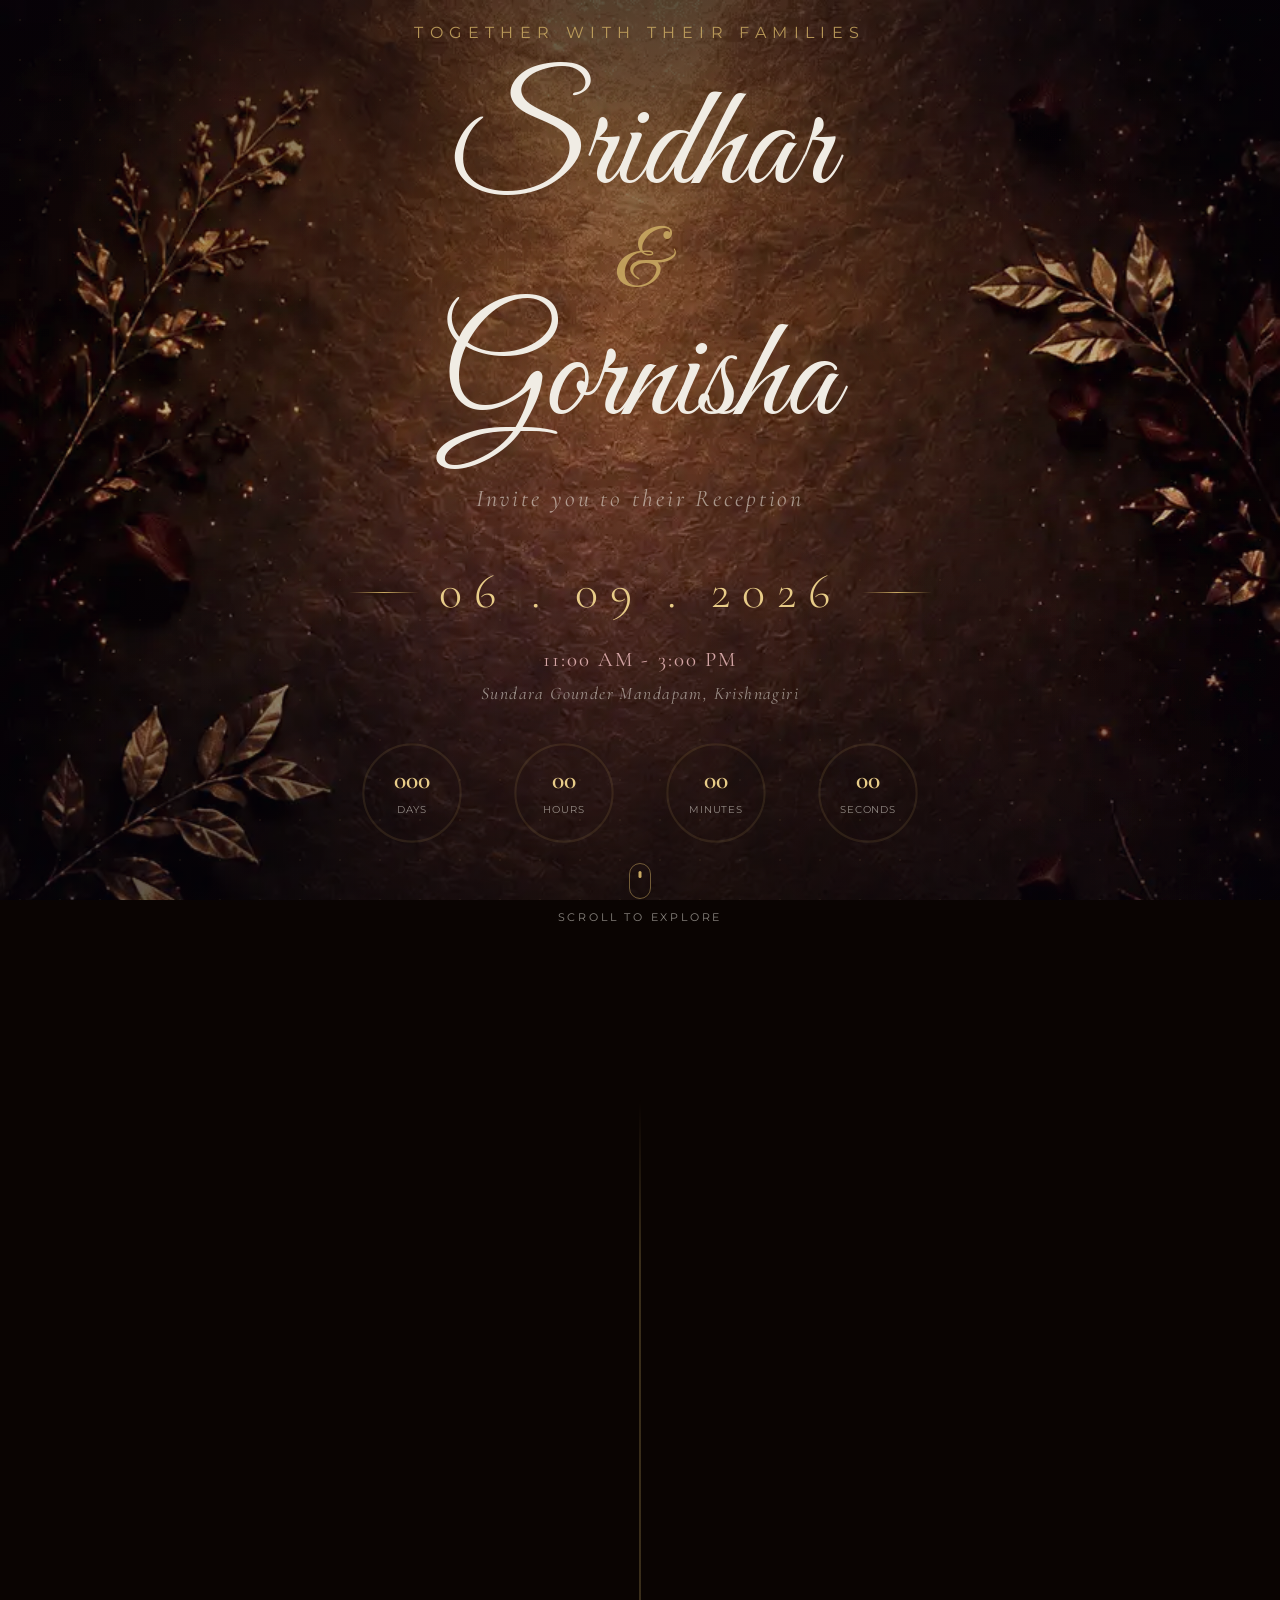
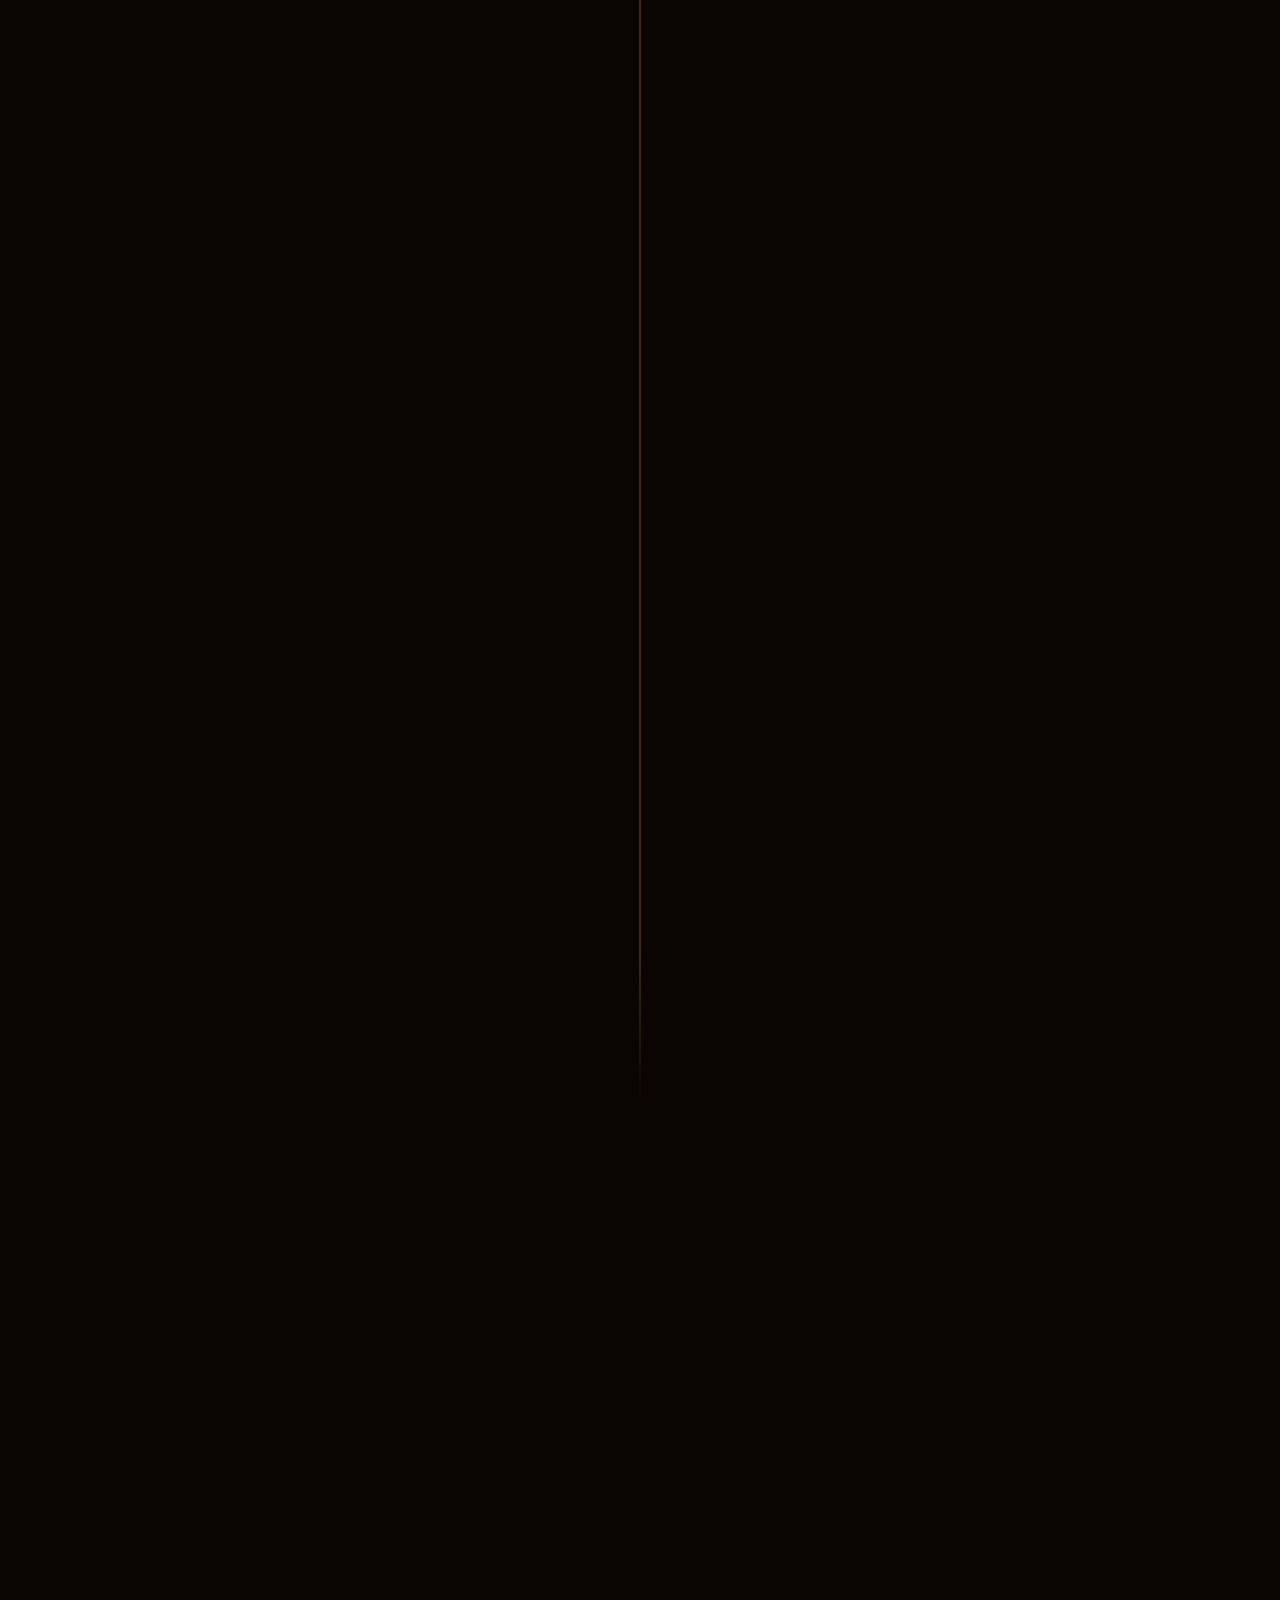
<file: reception.html>
<!DOCTYPE html>
<html lang="en">
<head>
    <meta charset="UTF-8">
    <meta name="viewport" content="width=device-width, initial-scale=1.0, minimum-scale=1.0, maximum-scale=1.0, user-scalable=no, viewport-fit=cover">
    <meta name="theme-color" content="#f9bb78">
    <meta name="apple-mobile-web-app-status-bar-style" content="black-translucent">
    <title>Sridhar &amp; Gornisha - Reception</title>
    <meta property="og:title" content="Sridhar &amp; Gornisha - Reception">
    <meta property="og:description" content="06 September 2026 | 11:00 AM | Sundara Gounder Thirumana Mandapam, Krishnagiri">
    <meta property="og:image" content="https://sridh-ar.github.io/Wedding_Invite/invitation.jpg">
    <meta property="og:image:width" content="973">
    <meta property="og:image:height" content="730">
    <meta property="og:type" content="website">
    <meta property="og:url" content="https://sridh-ar.github.io/Wedding_Invite/reception.html">
    <meta name="twitter:card" content="summary_large_image">
    <link rel="preconnect" href="https://fonts.googleapis.com">
    <link rel="preconnect" href="https://fonts.gstatic.com" crossorigin>
    <link rel="preload" as="style" href="https://fonts.googleapis.com/css2?family=Cormorant+Garamond:ital,wght@0,300;0,400;0,500;0,600;1,300;1,400&family=Montserrat:wght@300;400;500&family=Great+Vibes&display=swap">
    <link href="https://fonts.googleapis.com/css2?family=Cormorant+Garamond:ital,wght@0,300;0,400;0,500;0,600;1,300;1,400&family=Montserrat:wght@300;400;500&family=Great+Vibes&display=swap" rel="stylesheet" media="print" onload="this.media='all'">
    <link rel="stylesheet" href="styles.css">
</head>
<body>

    <div class="bg-layer">
        <img src="bg.webp" class="bg-img" alt="" fetchpriority="high">
        <div class="bg-overlay"></div>
        <div class="grid-overlay"></div>
        <div class="orb orb-1"></div>
        <div class="orb orb-2"></div>
        <div class="orb orb-3"></div>
        <div class="orb orb-4"></div>
    </div>

    <div class="petals-container" id="petals"></div>

    <div class="main-content" id="mainContent">

    <!-- HERO -->
    <section id="hero" class="section hero">
        <div class="hero-content">
            <div class="invitation-text">Together with their families</div>
            <div class="couple-names">
                <span class="name groom">Sridhar</span>
                <span class="ampersand">&amp;</span>
                <span class="name bride">Gornisha</span>
            </div>
            <div class="invitation-subtitle">Invite you to their Reception</div>
            <div class="wedding-date">
                <div class="date-ornament"></div>
                <span>06 . 09 . 2026</span>
                <div class="date-ornament"></div>
            </div>
            <div class="event-hero-detail">
                <div class="event-hero-time">11:00 AM - 3:00 PM</div>
                <div class="event-hero-venue">Sundara Gounder Mandapam, Krishnagiri</div>
            </div>
            <div class="countdown-container">
                <div class="countdown-ring">
                    <svg viewBox="0 0 100 100"><circle class="ring-bg" cx="50" cy="50" r="45"/><circle class="ring-progress days-ring" cx="50" cy="50" r="45"/></svg>
                    <div class="countdown-value"><span id="days">000</span><span class="countdown-label">Days</span></div>
                </div>
                <div class="countdown-ring">
                    <svg viewBox="0 0 100 100"><circle class="ring-bg" cx="50" cy="50" r="45"/><circle class="ring-progress hours-ring" cx="50" cy="50" r="45"/></svg>
                    <div class="countdown-value"><span id="hours">00</span><span class="countdown-label">Hours</span></div>
                </div>
                <div class="countdown-ring">
                    <svg viewBox="0 0 100 100"><circle class="ring-bg" cx="50" cy="50" r="45"/><circle class="ring-progress minutes-ring" cx="50" cy="50" r="45"/></svg>
                    <div class="countdown-value"><span id="minutes">00</span><span class="countdown-label">Minutes</span></div>
                </div>
                <div class="countdown-ring">
                    <svg viewBox="0 0 100 100"><circle class="ring-bg" cx="50" cy="50" r="45"/><circle class="ring-progress seconds-ring" cx="50" cy="50" r="45"/></svg>
                    <div class="countdown-value"><span id="seconds">00</span><span class="countdown-label">Seconds</span></div>
                </div>
            </div>
            <div class="scroll-indicator"><div class="mouse"><div class="wheel"></div></div><span>Scroll to explore</span></div>
        </div>
    </section>

    <!-- STORY -->
    <section id="story" class="section story">
        <div class="section-content">
            <h2 class="section-title reveal-up">How We Met</h2>
            <div class="love-timeline">
                <div class="tl-line"></div>
                <div class="tl-item reveal-slide-left" style="--delay:0.1s">
                    <div class="tl-diamond"><span>&#9825;</span></div>
                    <div class="tl-content glass-card"><span class="timeline-date">June 2025</span><h3>She Said Yes!</h3><p>We matched on Shaadi.com and she accepted my request. That one click changed everything.</p></div>
                </div>
                <div class="tl-item right reveal-slide-right" style="--delay:0.2s">
                    <div class="tl-diamond"><span>&#9993;</span></div>
                    <div class="tl-content glass-card"><span class="timeline-date">June 2025</span><h3>First Message</h3><p>I texted her on WhatsApp. Nervous fingers, hopeful heart. And that's how our story began.</p></div>
                </div>
                <div class="tl-item reveal-slide-left" style="--delay:0.3s">
                    <div class="tl-diamond"><span>&#9749;</span></div>
                    <div class="tl-content glass-card"><span class="timeline-date">July 2025</span><h3>First Meet</h3><p>Cafe Manana, Chennai. Our first date. Coffee, conversations, and butterflies. We knew this was special.</p></div>
                </div>
                <div class="tl-item right reveal-slide-right" style="--delay:0.4s">
                    <div class="tl-diamond"><span>&#10084;</span></div>
                    <div class="tl-content glass-card"><span class="timeline-date">2025</span><h3>Falling in Love</h3><p>Endless chats, late night calls, sharing dreams. Every conversation made us fall deeper in love.</p></div>
                </div>
                <div class="tl-item reveal-slide-left" style="--delay:0.5s">
                    <div class="tl-diamond"><span>&#128141;</span></div>
                    <div class="tl-content glass-card"><span class="timeline-date">18 June 2026</span><h3>Engagement</h3><p>With blessings from our families, we made it official. A promise of forever, sealed with love.</p></div>
                </div>
                <div class="tl-item tl-finale reveal-scale" style="--delay:0.6s">
                    <div class="tl-diamond tl-diamond--heart"><span>&#10084;</span></div>
                    <div class="tl-content glass-card finale"><span class="timeline-date">30 Aug 2026</span><h3>Forever Begins</h3><p>The day we become one.</p></div>
                </div>
            </div>
        </div>
    </section>

    <!-- COUPLE -->
    <section id="couple" class="section couple">
        <div class="section-content">
            <h2 class="section-title reveal-up">Our Story</h2>
            <div class="couple-card reveal-scale">
                <div class="glass-card">
                    <div class="carousel" id="photoCarousel">
                        <div class="carousel-track" id="carouselTrack">
                            <div class="carousel-slide"><img src="1.jpg" alt="Photo 1" class="couple-image"></div>
                            <div class="carousel-slide"><img src="2.jpg" alt="Photo 2" class="couple-image" loading="lazy"></div>
                            <div class="carousel-slide"><img src="3.jpg" alt="Photo 3" class="couple-image" loading="lazy"></div>
                            <div class="carousel-slide"><img src="4.jpg" alt="Photo 4" class="couple-image" loading="lazy"></div>
                        </div>
                        <button class="carousel-btn prev" id="carouselPrev">&#8249;</button>
                        <button class="carousel-btn next" id="carouselNext">&#8250;</button>
                        <div class="carousel-dots" id="carouselDots">
                            <span class="cdot active"></span><span class="cdot"></span><span class="cdot"></span><span class="cdot"></span>
                        </div>
                    </div>
                    <div class="couple-info">
                        <p class="love-quote">"Two souls, one heart, forever entwined in love's eternal embrace"</p>
                    </div>
                </div>
            </div>
        </div>
    </section>

    <!-- EVENTS -->
    <section id="events" class="section events">
        <div class="section-content">
            <h2 class="section-title reveal-up">Celebrations</h2>
            <div class="events-timeline">
                <div class="event-card reveal-slide-left">
                    <div class="glass-card">
                        <h3 class="event-title">Wedding Ceremony</h3>
                        <div class="event-date"><span class="day">30</span><span class="month-year">August 2026</span></div>
                        <div class="event-time">7:30 AM - 9:00 AM</div>
                        <div class="event-venue"><h4>Solai Mahal</h4><p>Villupuram</p></div>
                        <a href="https://maps.app.goo.gl/bm7io4nBBoyPiJgx6" target="_blank" rel="noopener" class="map-link">
                            <svg viewBox="0 0 24 24" fill="none" stroke="currentColor" stroke-width="2"><path d="M21 10c0 7-9 13-9 13s-9-6-9-13a9 9 0 0 1 18 0z"/><circle cx="12" cy="10" r="3"/></svg>View on Map
                        </a>
                    </div>
                </div>
                <div class="timeline-connector reveal-fade">
                    <div class="connector-line"></div>
                    <img src="reception-icon.png" alt="" class="connector-icon">
                    <div class="connector-line"></div>
                </div>
                <div class="event-card reveal-slide-right">
                    <div class="glass-card">
                        <h3 class="event-title">Reception</h3>
                        <div class="event-date"><span class="day">06</span><span class="month-year">September 2026</span></div>
                        <div class="event-time">11:00 AM - 3:00 PM</div>
                        <div class="event-venue"><h4>Sundara Gounder Mandapam</h4><p>Krishnagiri</p></div>
                        <a href="https://maps.app.goo.gl/gaq5hRavaaTYw9vY9" target="_blank" rel="noopener" class="map-link">
                            <svg viewBox="0 0 24 24" fill="none" stroke="currentColor" stroke-width="2"><path d="M21 10c0 7-9 13-9 13s-9-6-9-13a9 9 0 0 1 18 0z"/><circle cx="12" cy="10" r="3"/></svg>View on Map
                        </a>
                    </div>
                </div>
                <div class="route-map-section reveal-up">
                    <h3 class="map-title">Journey Between Venues</h3>
                    <div class="route-map-container">
                        <svg class="route-map" viewBox="0 0 400 200">
                            <rect fill="rgba(255,255,255,0.03)" width="400" height="200" rx="15"/>
                            <circle cx="50" cy="150" r="20" fill="#c9a962" opacity="0.15"/>
                            <circle cx="350" cy="50" r="25" fill="#c9a962" opacity="0.15"/>
                            <path class="route-path" d="M60 140 Q100 100 150 110 Q200 120 250 80 Q300 40 340 60" fill="none" stroke="#c9a962" stroke-width="2" stroke-linecap="round" stroke-dasharray="8 4"/>
                            <circle class="route-dot" r="6" fill="#c9a962"><animateMotion dur="4s" repeatCount="indefinite"><mpath href="#routePath"/></animateMotion></circle>
                            <path id="routePath" d="M60 140 Q100 100 150 110 Q200 120 250 80 Q300 40 340 60" fill="none"/>
                            <g><circle cx="60" cy="140" r="12" fill="#c9a962" opacity="0.8"/><circle cx="60" cy="140" r="7" fill="white"/><text x="60" y="144" text-anchor="middle" font-size="9" fill="#c9a962">W</text><text x="60" y="162" text-anchor="middle" font-size="9" fill="rgba(255,255,255,0.7)" font-family="Montserrat">Villupuram</text></g>
                            <g><circle cx="340" cy="60" r="12" fill="#d4a5a5" opacity="0.8"/><circle cx="340" cy="60" r="7" fill="white"/><text x="340" y="64" text-anchor="middle" font-size="9" fill="#d4a5a5">R</text><text x="340" y="82" text-anchor="middle" font-size="9" fill="rgba(255,255,255,0.7)" font-family="Montserrat">Krishnagiri</text></g>
                            <text x="200" y="28" text-anchor="middle" font-size="11" fill="rgba(255,255,255,0.5)" font-family="Cormorant Garamond" font-style="italic">~ 150 km journey of love ~</text>
                        </svg>
                        <div class="route-legend">
                            <div class="legend-item"><span class="legend-dot wedding"></span><span>Wedding - Solai Mahal</span></div>
                            <div class="legend-item"><span class="legend-dot reception"></span><span>Reception - Sundara Gounder Mandapam</span></div>
                        </div>
                    </div>
                </div>
            </div>
        </div>
    </section>

    <!-- JOIN US -->
    <section id="rsvp" class="section rsvp">
        <div class="section-content">
            <h2 class="section-title reveal-up">Join Us</h2>
            <div class="rsvp-content reveal-scale">
                <div class="glass-card">
                    <p class="rsvp-message">We joyfully invite you to share in our happiness as we begin our forever together.</p>
                    <div class="rsvp-details">
                        <div class="rsvp-detail"><span class="rsvp-label">Wedding</span><span class="rsvp-value">30 August 2026 &bull; Solai Mahal, Villupuram</span></div>
                        <div class="rsvp-detail"><span class="rsvp-label">Reception</span><span class="rsvp-value">06 September 2026 &bull; Sundara Gounder Mandapam, Krishnagiri</span></div>
                    </div>
                    <div class="rsvp-closing">
                        <p class="closing-names">Sridhar &amp; Gornisha</p>
                        <p class="closing-text">With love &amp; gratitude</p>
                    </div>
                </div>
            </div>
        </div>
    </section>

    </div>

    <script>
        const WEDDING_DATE = new Date('September 6, 2026 11:00:00').getTime();
    </script>
    <script src="script.js"></script>
</body>
</html>
</file>
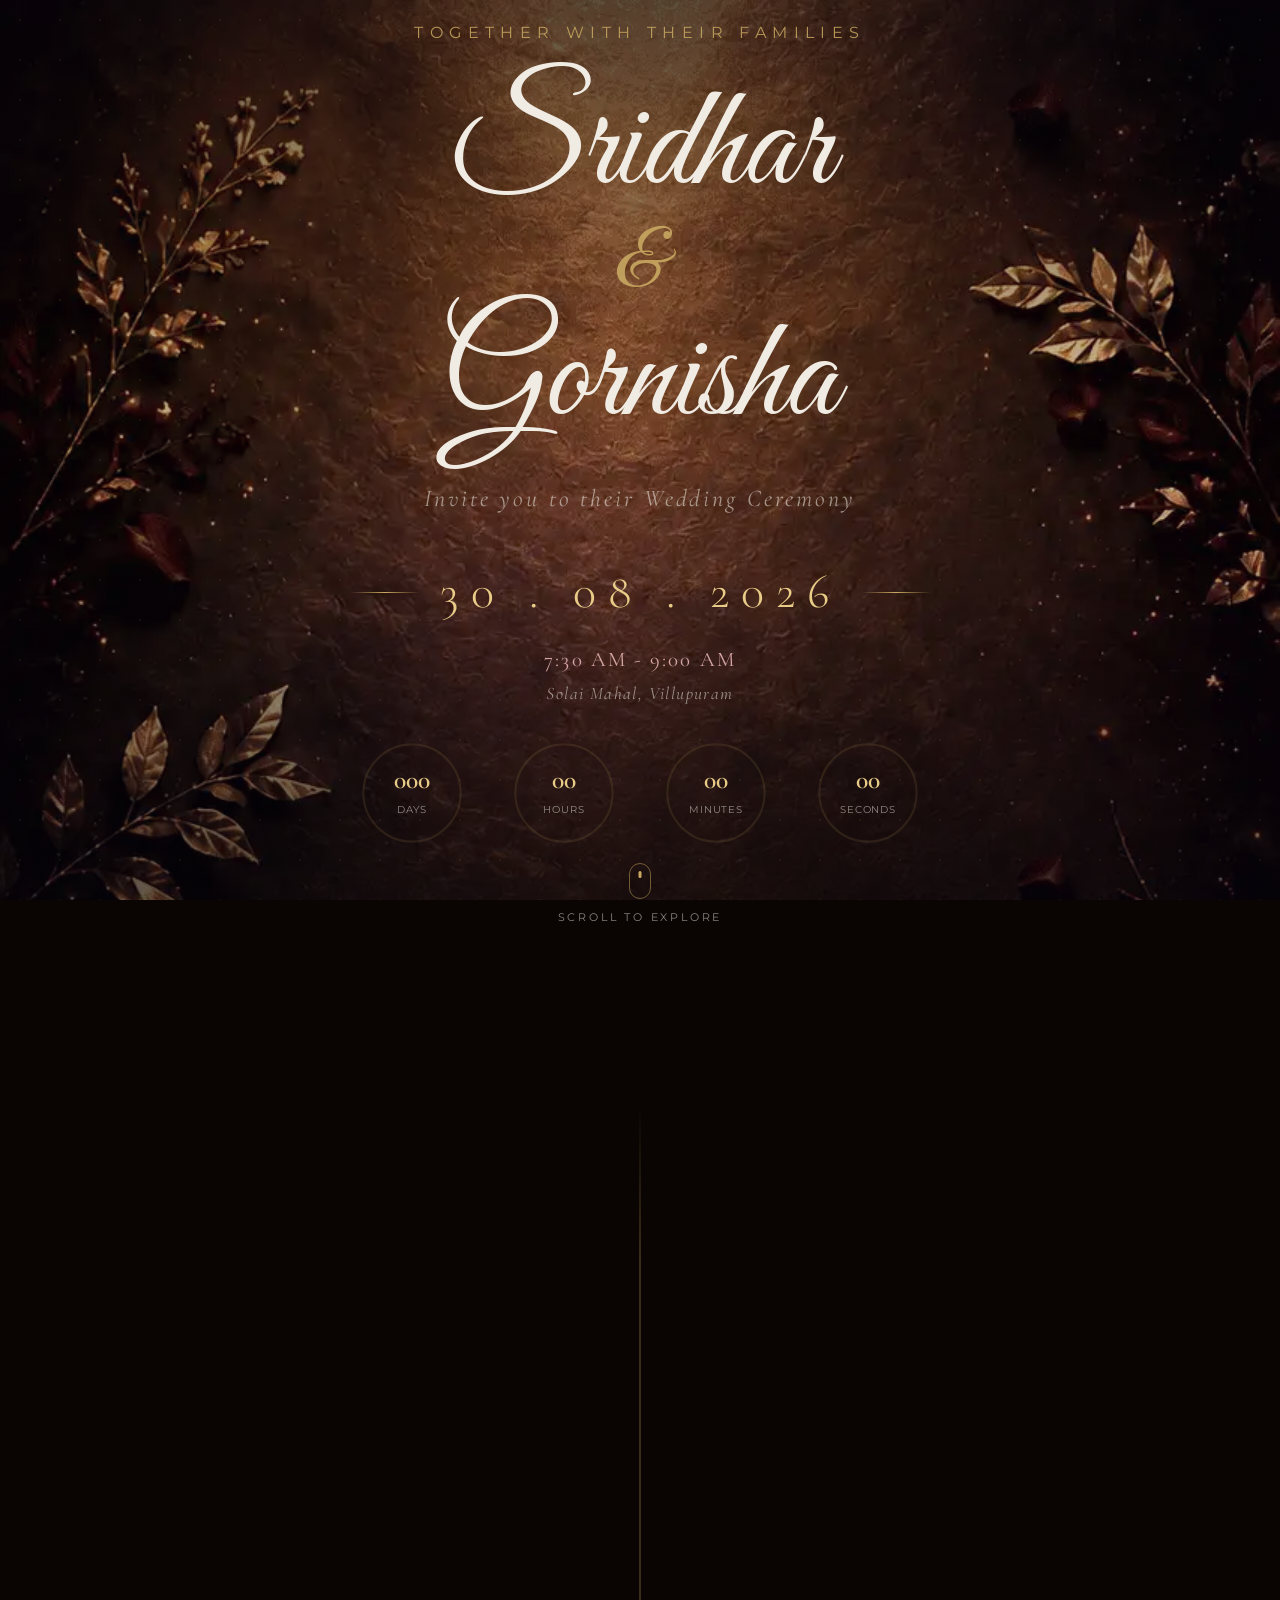
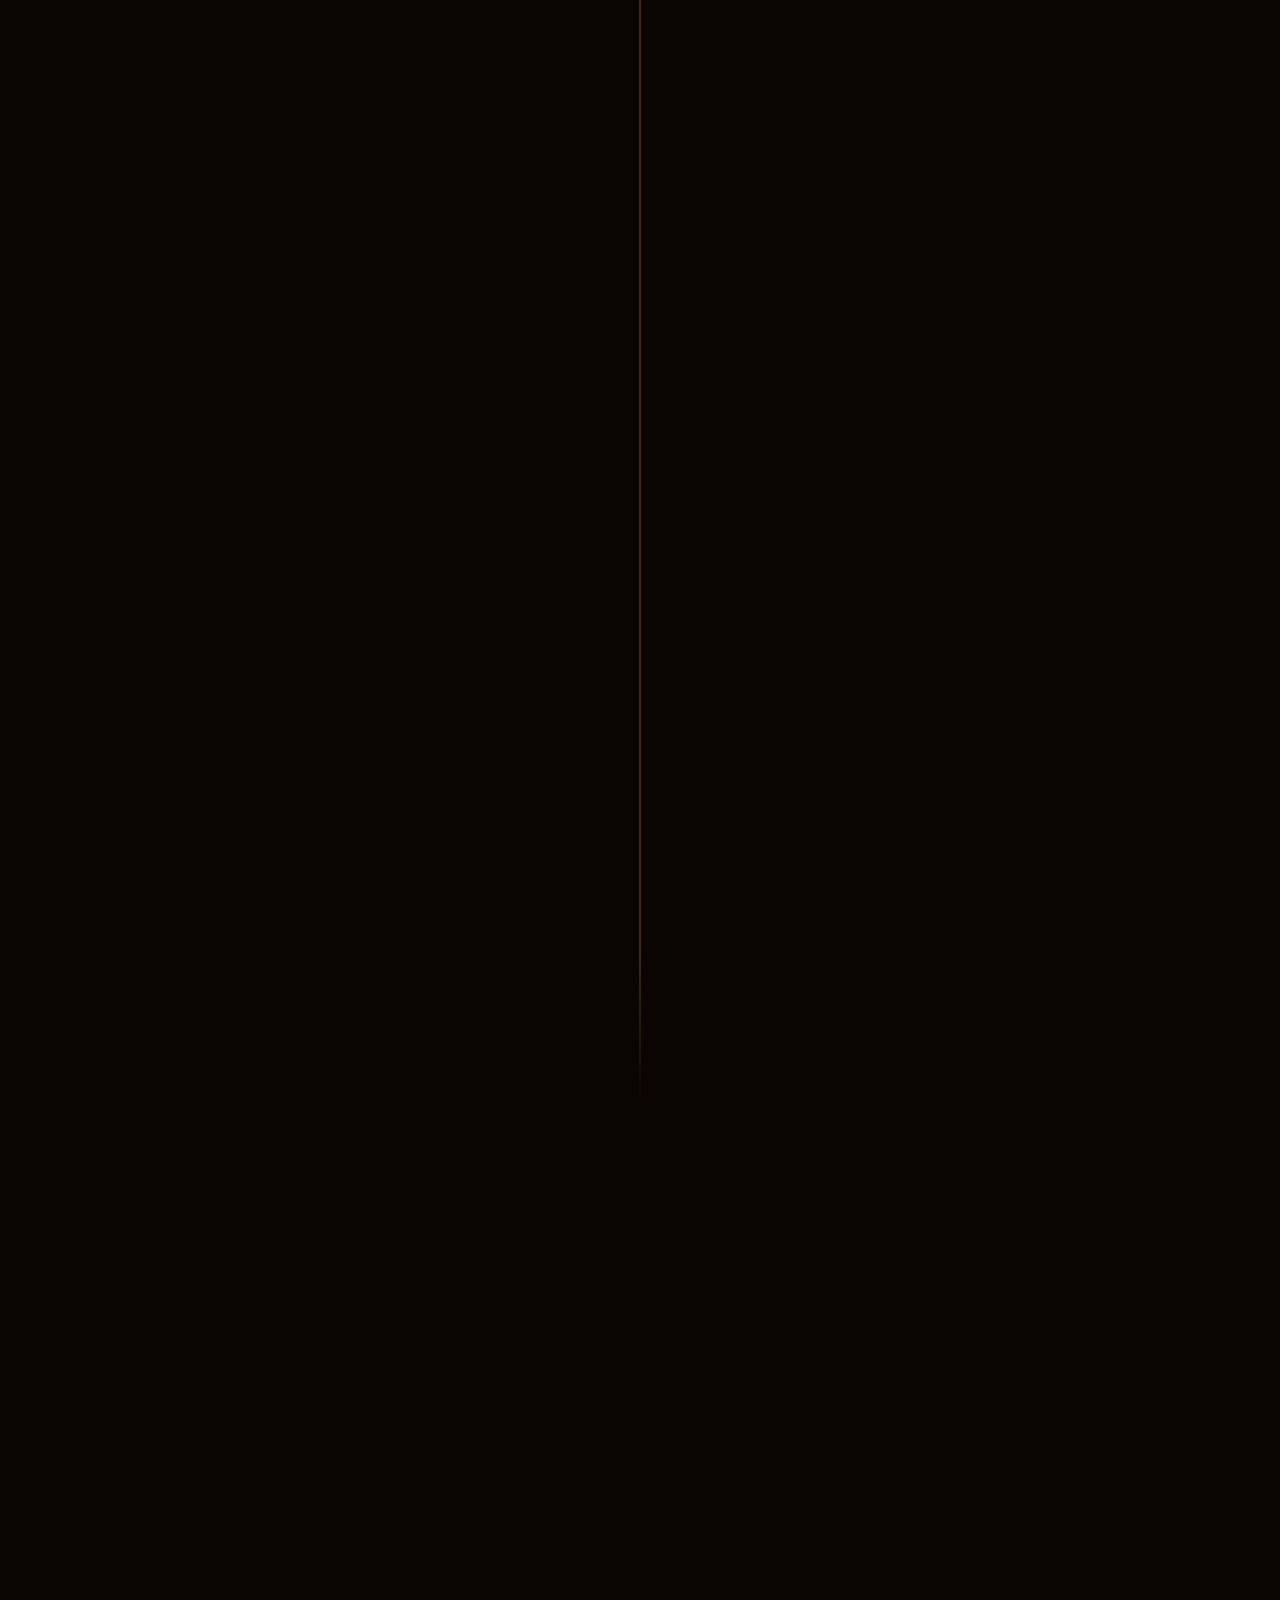
<file: wedding.html>
<!DOCTYPE html>
<html lang="en">
<head>
    <meta charset="UTF-8">
    <meta name="viewport" content="width=device-width, initial-scale=1.0, minimum-scale=1.0, maximum-scale=1.0, user-scalable=no, viewport-fit=cover">
    <meta name="theme-color" content="#f9bb78">
    <meta name="apple-mobile-web-app-status-bar-style" content="black-translucent">
    <title>Sridhar &amp; Gornisha - Wedding</title>
    <meta property="og:title" content="Sridhar &amp; Gornisha - Wedding Ceremony">
    <meta property="og:description" content="30 August 2026 | 7:30 AM | Solai Mahal, Villupuram">
    <meta property="og:image" content="https://sridh-ar.github.io/Wedding_Invite/invitation.jpg">
    <meta property="og:image:width" content="973">
    <meta property="og:image:height" content="730">
    <meta property="og:type" content="website">
    <meta property="og:url" content="https://sridh-ar.github.io/Wedding_Invite/wedding.html">
    <meta name="twitter:card" content="summary_large_image">
    <link rel="preconnect" href="https://fonts.googleapis.com">
    <link rel="preconnect" href="https://fonts.gstatic.com" crossorigin>
    <link rel="preload" as="style" href="https://fonts.googleapis.com/css2?family=Cormorant+Garamond:ital,wght@0,300;0,400;0,500;0,600;1,300;1,400&family=Montserrat:wght@300;400;500&family=Great+Vibes&display=swap">
    <link href="https://fonts.googleapis.com/css2?family=Cormorant+Garamond:ital,wght@0,300;0,400;0,500;0,600;1,300;1,400&family=Montserrat:wght@300;400;500&family=Great+Vibes&display=swap" rel="stylesheet" media="print" onload="this.media='all'">
    <link rel="stylesheet" href="styles.css">
</head>
<body>

    <div class="bg-layer">
        <img src="bg.webp" class="bg-img" alt="" fetchpriority="high">
        <div class="bg-overlay"></div>
        <div class="grid-overlay"></div>
        <div class="orb orb-1"></div>
        <div class="orb orb-2"></div>
        <div class="orb orb-3"></div>
        <div class="orb orb-4"></div>
    </div>

    <div class="petals-container" id="petals"></div>

    <div class="main-content" id="mainContent">

    <!-- HERO -->
    <section id="hero" class="section hero">
        <div class="hero-content">
            <div class="invitation-text">Together with their families</div>
            <div class="couple-names">
                <span class="name groom">Sridhar</span>
                <span class="ampersand">&amp;</span>
                <span class="name bride">Gornisha</span>
            </div>
            <div class="invitation-subtitle">Invite you to their Wedding Ceremony</div>
            <div class="wedding-date">
                <div class="date-ornament"></div>
                <span>30 . 08 . 2026</span>
                <div class="date-ornament"></div>
            </div>
            <div class="event-hero-detail">
                <div class="event-hero-time">7:30 AM - 9:00 AM</div>
                <div class="event-hero-venue">Solai Mahal, Villupuram</div>
            </div>
            <div class="countdown-container">
                <div class="countdown-ring">
                    <svg viewBox="0 0 100 100"><circle class="ring-bg" cx="50" cy="50" r="45"/><circle class="ring-progress days-ring" cx="50" cy="50" r="45"/></svg>
                    <div class="countdown-value"><span id="days">000</span><span class="countdown-label">Days</span></div>
                </div>
                <div class="countdown-ring">
                    <svg viewBox="0 0 100 100"><circle class="ring-bg" cx="50" cy="50" r="45"/><circle class="ring-progress hours-ring" cx="50" cy="50" r="45"/></svg>
                    <div class="countdown-value"><span id="hours">00</span><span class="countdown-label">Hours</span></div>
                </div>
                <div class="countdown-ring">
                    <svg viewBox="0 0 100 100"><circle class="ring-bg" cx="50" cy="50" r="45"/><circle class="ring-progress minutes-ring" cx="50" cy="50" r="45"/></svg>
                    <div class="countdown-value"><span id="minutes">00</span><span class="countdown-label">Minutes</span></div>
                </div>
                <div class="countdown-ring">
                    <svg viewBox="0 0 100 100"><circle class="ring-bg" cx="50" cy="50" r="45"/><circle class="ring-progress seconds-ring" cx="50" cy="50" r="45"/></svg>
                    <div class="countdown-value"><span id="seconds">00</span><span class="countdown-label">Seconds</span></div>
                </div>
            </div>
            <div class="scroll-indicator"><div class="mouse"><div class="wheel"></div></div><span>Scroll to explore</span></div>
        </div>
    </section>

    <!-- STORY -->
    <section id="story" class="section story">
        <div class="section-content">
            <h2 class="section-title reveal-up">How We Met</h2>
            <div class="love-timeline">
                <div class="tl-line"></div>
                <div class="tl-item reveal-slide-left" style="--delay:0.1s">
                    <div class="tl-diamond"><span>&#9825;</span></div>
                    <div class="tl-content glass-card"><span class="timeline-date">June 2025</span><h3>She Said Yes!</h3><p>We matched on Shaadi.com and she accepted my request. That one click changed everything.</p></div>
                </div>
                <div class="tl-item right reveal-slide-right" style="--delay:0.2s">
                    <div class="tl-diamond"><span>&#9993;</span></div>
                    <div class="tl-content glass-card"><span class="timeline-date">June 2025</span><h3>First Message</h3><p>I texted her on WhatsApp. Nervous fingers, hopeful heart. And that's how our story began.</p></div>
                </div>
                <div class="tl-item reveal-slide-left" style="--delay:0.3s">
                    <div class="tl-diamond"><span>&#9749;</span></div>
                    <div class="tl-content glass-card"><span class="timeline-date">July 2025</span><h3>First Meet</h3><p>Cafe Manana, Chennai. Our first date. Coffee, conversations, and butterflies. We knew this was special.</p></div>
                </div>
                <div class="tl-item right reveal-slide-right" style="--delay:0.4s">
                    <div class="tl-diamond"><span>&#10084;</span></div>
                    <div class="tl-content glass-card"><span class="timeline-date">2025</span><h3>Falling in Love</h3><p>Endless chats, late night calls, sharing dreams. Every conversation made us fall deeper in love.</p></div>
                </div>
                <div class="tl-item reveal-slide-left" style="--delay:0.5s">
                    <div class="tl-diamond"><span>&#128141;</span></div>
                    <div class="tl-content glass-card"><span class="timeline-date">18 June 2026</span><h3>Engagement</h3><p>With blessings from our families, we made it official. A promise of forever, sealed with love.</p></div>
                </div>
                <div class="tl-item tl-finale reveal-scale" style="--delay:0.6s">
                    <div class="tl-diamond tl-diamond--heart"><span>&#10084;</span></div>
                    <div class="tl-content glass-card finale"><span class="timeline-date">30 Aug 2026</span><h3>Forever Begins</h3><p>The day we become one.</p></div>
                </div>
            </div>
        </div>
    </section>

    <!-- COUPLE -->
    <section id="couple" class="section couple">
        <div class="section-content">
            <h2 class="section-title reveal-up">Our Story</h2>
            <div class="couple-card reveal-scale">
                <div class="glass-card">
                    <div class="carousel" id="photoCarousel">
                        <div class="carousel-track" id="carouselTrack">
                            <div class="carousel-slide"><img src="1.jpg" alt="Photo 1" class="couple-image"></div>
                            <div class="carousel-slide"><img src="2.jpg" alt="Photo 2" class="couple-image" loading="lazy"></div>
                            <div class="carousel-slide"><img src="3.jpg" alt="Photo 3" class="couple-image" loading="lazy"></div>
                            <div class="carousel-slide"><img src="4.jpg" alt="Photo 4" class="couple-image" loading="lazy"></div>
                        </div>
                        <button class="carousel-btn prev" id="carouselPrev">&#8249;</button>
                        <button class="carousel-btn next" id="carouselNext">&#8250;</button>
                        <div class="carousel-dots" id="carouselDots">
                            <span class="cdot active"></span><span class="cdot"></span><span class="cdot"></span><span class="cdot"></span>
                        </div>
                    </div>
                    <div class="couple-info">
                        <p class="love-quote">"Two souls, one heart, forever entwined in love's eternal embrace"</p>
                    </div>
                </div>
            </div>
        </div>
    </section>

    <!-- EVENTS -->
    <section id="events" class="section events">
        <div class="section-content">
            <h2 class="section-title reveal-up">Celebrations</h2>
            <div class="events-timeline">
                <div class="event-card reveal-slide-left">
                    <div class="glass-card">
                        <h3 class="event-title">Wedding Ceremony</h3>
                        <div class="event-date"><span class="day">30</span><span class="month-year">August 2026</span></div>
                        <div class="event-time">7:30 AM - 9:00 AM</div>
                        <div class="event-venue"><h4>Solai Mahal</h4><p>Villupuram</p></div>
                        <a href="https://maps.app.goo.gl/bm7io4nBBoyPiJgx6" target="_blank" rel="noopener" class="map-link">
                            <svg viewBox="0 0 24 24" fill="none" stroke="currentColor" stroke-width="2"><path d="M21 10c0 7-9 13-9 13s-9-6-9-13a9 9 0 0 1 18 0z"/><circle cx="12" cy="10" r="3"/></svg>View on Map
                        </a>
                    </div>
                </div>
                <div class="timeline-connector reveal-fade">
                    <div class="connector-line"></div>
                    <img src="reception-icon.png" alt="" class="connector-icon">
                    <div class="connector-line"></div>
                </div>
                <div class="event-card reveal-slide-right">
                    <div class="glass-card">
                        <h3 class="event-title">Reception</h3>
                        <div class="event-date"><span class="day">06</span><span class="month-year">September 2026</span></div>
                        <div class="event-time">11:00 AM - 3:00 PM</div>
                        <div class="event-venue"><h4>Sundara Gounder Mandapam</h4><p>Krishnagiri</p></div>
                        <a href="https://maps.app.goo.gl/gaq5hRavaaTYw9vY9" target="_blank" rel="noopener" class="map-link">
                            <svg viewBox="0 0 24 24" fill="none" stroke="currentColor" stroke-width="2"><path d="M21 10c0 7-9 13-9 13s-9-6-9-13a9 9 0 0 1 18 0z"/><circle cx="12" cy="10" r="3"/></svg>View on Map
                        </a>
                    </div>
                </div>
                <div class="route-map-section reveal-up">
                    <h3 class="map-title">Journey Between Venues</h3>
                    <div class="route-map-container">
                        <svg class="route-map" viewBox="0 0 400 200">
                            <rect fill="rgba(255,255,255,0.03)" width="400" height="200" rx="15"/>
                            <circle cx="50" cy="150" r="20" fill="#c9a962" opacity="0.15"/>
                            <circle cx="350" cy="50" r="25" fill="#c9a962" opacity="0.15"/>
                            <path class="route-path" d="M60 140 Q100 100 150 110 Q200 120 250 80 Q300 40 340 60" fill="none" stroke="#c9a962" stroke-width="2" stroke-linecap="round" stroke-dasharray="8 4"/>
                            <circle class="route-dot" r="6" fill="#c9a962"><animateMotion dur="4s" repeatCount="indefinite"><mpath href="#routePath"/></animateMotion></circle>
                            <path id="routePath" d="M60 140 Q100 100 150 110 Q200 120 250 80 Q300 40 340 60" fill="none"/>
                            <g><circle cx="60" cy="140" r="12" fill="#c9a962" opacity="0.8"/><circle cx="60" cy="140" r="7" fill="white"/><text x="60" y="144" text-anchor="middle" font-size="9" fill="#c9a962">W</text><text x="60" y="162" text-anchor="middle" font-size="9" fill="rgba(255,255,255,0.7)" font-family="Montserrat">Villupuram</text></g>
                            <g><circle cx="340" cy="60" r="12" fill="#d4a5a5" opacity="0.8"/><circle cx="340" cy="60" r="7" fill="white"/><text x="340" y="64" text-anchor="middle" font-size="9" fill="#d4a5a5">R</text><text x="340" y="82" text-anchor="middle" font-size="9" fill="rgba(255,255,255,0.7)" font-family="Montserrat">Krishnagiri</text></g>
                            <text x="200" y="28" text-anchor="middle" font-size="11" fill="rgba(255,255,255,0.5)" font-family="Cormorant Garamond" font-style="italic">~ 150 km journey of love ~</text>
                        </svg>
                        <div class="route-legend">
                            <div class="legend-item"><span class="legend-dot wedding"></span><span>Wedding - Solai Mahal</span></div>
                            <div class="legend-item"><span class="legend-dot reception"></span><span>Reception - Sundara Gounder Mandapam</span></div>
                        </div>
                    </div>
                </div>
            </div>
        </div>
    </section>

    <!-- JOIN US -->
    <section id="rsvp" class="section rsvp">
        <div class="section-content">
            <h2 class="section-title reveal-up">Join Us</h2>
            <div class="rsvp-content reveal-scale">
                <div class="glass-card">
                    <p class="rsvp-message">We joyfully invite you to share in our happiness as we begin our forever together.</p>
                    <div class="rsvp-details">
                        <div class="rsvp-detail"><span class="rsvp-label">Wedding</span><span class="rsvp-value">30 August 2026 &bull; Solai Mahal, Villupuram</span></div>
                        <div class="rsvp-detail"><span class="rsvp-label">Reception</span><span class="rsvp-value">06 September 2026 &bull; Sundara Gounder Mandapam, Krishnagiri</span></div>
                    </div>
                    <div class="rsvp-closing">
                        <p class="closing-names">Sridhar &amp; Gornisha</p>
                        <p class="closing-text">With love &amp; gratitude</p>
                    </div>
                </div>
            </div>
        </div>
    </section>

    </div>

    <script>
        const WEDDING_DATE = new Date('August 30, 2026 07:30:00').getTime();
    </script>
    <script src="script.js"></script>
</body>
</html>
</file>
<file: styles.css>
* { margin: 0; padding: 0; box-sizing: border-box; }

:root {
    --bg:           #0a0a0f;
    --gold:         #c9a962;
    --gold-light:   #e8cc88;
    --rose:         #d4a5a5;
    --rose-dark:    #b87777;
    --text:         #f0ece4;
    --text-muted:   rgba(240,236,228,0.55);
    --glass-bg:     rgba(255,255,255,0.06);
    --glass-border: rgba(201,169,98,0.25);
    --glass-border2:rgba(201,169,98,0.45);
    --shadow:       rgba(0,0,0,0.5);
    --glow-gold:    rgba(201,169,98,0.3);
    --glow-rose:    rgba(212,165,165,0.25);
}

body {
    font-family: 'Montserrat', sans-serif;
    color: var(--text);
    background: #0a0402;
    overflow-x: hidden;
    overflow-y: auto;
    line-height: 1.6;
    min-height: 100%;
    touch-action: pan-y;
}

html { scroll-behavior: smooth; height: 100%; background: #f9bb78; overflow-x: hidden; }

/* ── BACKGROUND ── */
.bg-layer {
    position: fixed; inset: 0;
    width: 100vw; height: 100vh;
    z-index: 0; pointer-events: none; overflow: hidden;
}
.bg-img {
    position: absolute; inset: 0;
    width: 100%; height: 100%;
    object-fit: cover; object-position: center top; display: block;
    background-color: #1a0e06;
}
.bg-overlay {
    position: absolute; inset: 0;
    background:
        radial-gradient(ellipse 100% 60% at 50% 0%,   rgba(0,0,0,0.3)  0%, transparent 70%),
        radial-gradient(ellipse 100% 60% at 50% 100%, rgba(0,0,0,0.4)  0%, transparent 70%),
        linear-gradient(180deg, rgba(5,3,15,0.5) 0%, rgba(5,3,15,0.25) 40%, rgba(5,3,15,0.25) 60%, rgba(5,3,15,0.55) 100%);
}
.bg-layer::before, .bg-layer::after { display: none; }
.grid-overlay {
    position: absolute; inset: 0;
    background-image: radial-gradient(circle, rgba(201,169,98,0.12) 1px, transparent 1px);
    background-size: 40px 40px; opacity: 0.6; z-index: 1;
    display: none;
}
@media (min-width: 769px) { .grid-overlay { display: block; } }

/* ── ORBS ── */
.orb { position: absolute; border-radius: 50%; pointer-events: none; mix-blend-mode: soft-light; z-index: 2; }
.orb-1 { width: 80vw; height: 80vw; max-width: 800px; max-height: 800px; background: radial-gradient(circle, rgba(201,169,98,0.5) 0%, transparent 65%); top: -20%; left: -15%; filter: blur(80px); animation: orb1Move 20s ease-in-out infinite; }
.orb-2 { width: 70vw; height: 70vw; max-width: 700px; max-height: 700px; background: radial-gradient(circle, rgba(212,165,165,0.45) 0%, transparent 65%); bottom: -15%; right: -15%; filter: blur(90px); animation: orb2Move 24s ease-in-out infinite; }
.orb-3 { display: none; }
.orb-4 { display: none; }

@media (min-width: 769px) {
    .orb-3 { display: block; width: 60vw; height: 60vw; max-width: 600px; max-height: 600px; background: radial-gradient(circle, rgba(150,120,220,0.35) 0%, transparent 65%); top: 35%; left: 20%; filter: blur(100px); animation: orb3Move 28s ease-in-out infinite; }
    .orb-4 { display: block; width: 50vw; height: 50vw; max-width: 500px; max-height: 500px; background: radial-gradient(circle, rgba(201,169,98,0.3) 0%, transparent 65%); top: 5%; right: 5%; filter: blur(80px); animation: orb4Move 22s ease-in-out infinite; }
}

@keyframes orb1Move { 0%,100% { transform: translate(0,0) scale(1); } 40% { transform: translate(6vw,5vh) scale(1.06); } 70% { transform: translate(-3vw,8vh) scale(0.95); } }
@keyframes orb2Move { 0%,100% { transform: translate(0,0) scale(1); } 35% { transform: translate(-8vw,-6vh) scale(1.08); } 65% { transform: translate(4vw,-3vh) scale(0.93); } }
@keyframes orb3Move { 0%,100% { transform: translate(0,0) scale(1); } 45% { transform: translate(5vw,-8vh) scale(1.05); } 75% { transform: translate(-6vw,5vh) scale(0.97); } }
@keyframes orb4Move { 0%,100% { transform: translate(0,0) scale(1); } 50% { transform: translate(-5vw,7vh) scale(1.1); } }

/* ── SIDE NAV ── */
.side-nav { display: none; }
.nav-dot { width: 10px; height: 10px; border: 2px solid rgba(201,169,98,0.5); border-radius: 50%; background: transparent; cursor: pointer; transition: all 0.3s ease; position: relative; display: block; }
.nav-dot:hover, .nav-dot.active { background: var(--gold); border-color: var(--gold); box-shadow: 0 0 12px var(--glow-gold); transform: scale(1.3); }
.nav-label { position: absolute; right: 22px; top: 50%; transform: translateY(-50%); background: rgba(15,15,26,0.9); backdrop-filter: blur(10px); border: 1px solid var(--glass-border); padding: 4px 12px; border-radius: 4px; font-size: 11px; white-space: nowrap; opacity: 0; pointer-events: none; transition: all 0.3s ease; color: var(--text); letter-spacing: 0.08em; }
.nav-dot:hover .nav-label { opacity: 1; right: 26px; }

/* ── MAIN CONTENT ── */
.main-content { position: relative; z-index: 1; }

/* ── GLASS CARD ── */
.glass-card {
    background: var(--glass-bg);
    backdrop-filter: blur(12px); -webkit-backdrop-filter: blur(12px);
    border: 1px solid var(--glass-border); border-radius: 20px; padding: 40px;
    box-shadow: 0 8px 32px var(--shadow), inset 0 1px 0 rgba(255,255,255,0.08);
    transition: border-color 0.3s ease, box-shadow 0.3s ease;
}
@media (min-width: 769px) {
    .glass-card { backdrop-filter: blur(24px); -webkit-backdrop-filter: blur(24px); }
}
.glass-card:hover { border-color: var(--glass-border2); box-shadow: 0 16px 48px var(--shadow), 0 0 30px var(--glow-gold), inset 0 1px 0 rgba(255,255,255,0.12); }

/* ── SECTIONS ── */
.section { display: flex; align-items: center; justify-content: center; padding: 20px 20px; position: relative; }
.section-content { max-width: 1000px; width: 100%; margin: 0 auto; text-align: center; }
.section-title { font-family: 'Cormorant Garamond', serif; font-size: clamp(2.5rem,6vw,4rem); font-weight: 300; color: var(--gold-light); margin-bottom: 30px; margin-top: 0; letter-spacing: 0.25em; text-transform: uppercase; position: relative; display: inline-block; }
.section-title::after { content: ''; position: absolute; bottom: -12px; left: 50%; transform: translateX(-50%); width: 60px; height: 1px; background: linear-gradient(90deg, transparent, var(--gold), transparent); }

/* ── REVEAL ANIMATIONS ── */
.reveal-up, .reveal-scale, .reveal-fade, .reveal-slide-left, .reveal-slide-right, .reveal-gallery, .reveal-rotate {
    opacity: 0;
    transition: opacity 0.85s cubic-bezier(0.16,1,0.3,1), transform 0.85s cubic-bezier(0.16,1,0.3,1);
    transition-delay: var(--delay, 0s);
}
/* On slow devices, skip animation if user prefers reduced motion or is on mobile */
@media (prefers-reduced-motion: reduce) {
    .reveal-up, .reveal-scale, .reveal-fade, .reveal-slide-left, .reveal-slide-right, .reveal-gallery, .reveal-rotate { opacity: 1 !important; transform: none !important; transition: none !important; }
}
.reveal-up          { transform: translateY(70px); }
.reveal-scale       { transform: scale(0.88) translateY(30px); }
.reveal-fade        { transform: translateY(20px); }
.reveal-slide-left  { transform: translateX(-80px); }
.reveal-slide-right { transform: translateX(80px); }
.reveal-gallery     { transform: translateY(50px) scale(0.95); }
.reveal-rotate      { transform: rotate(-6deg) translateY(40px); }

.reveal-up.revealed, .reveal-scale.revealed, .reveal-fade.revealed,
.reveal-slide-left.revealed, .reveal-slide-right.revealed,
.reveal-gallery.revealed, .reveal-rotate.revealed { opacity: 1; transform: none; }

.reveal-up.reveal-exit-up, .reveal-fade.reveal-exit-up, .reveal-scale.reveal-exit-up { opacity: 0; transform: translateY(-60px); }
.reveal-slide-left.reveal-exit-up  { opacity: 0; transform: translateX(-80px); }
.reveal-slide-right.reveal-exit-up { opacity: 0; transform: translateX(80px); }
.reveal-gallery.reveal-exit-up     { opacity: 0; transform: translateY(-40px) scale(0.95); }

.reveal-up.reveal-exit-down, .reveal-fade.reveal-exit-down, .reveal-scale.reveal-exit-down { opacity: 0; transform: translateY(70px); }
.reveal-slide-left.reveal-exit-down  { opacity: 0; transform: translateX(-80px); }
.reveal-slide-right.reveal-exit-down { opacity: 0; transform: translateX(80px); }
.reveal-gallery.reveal-exit-down     { opacity: 0; transform: translateY(50px) scale(0.95); }

/* ── PETALS ── */
.petals-container { position: fixed; inset: 0; pointer-events: none; z-index: 5; overflow: hidden; }
.petal { position: absolute; top: -50px; width: 12px; height: 12px; background: linear-gradient(135deg, rgba(201,169,98,0.6), rgba(212,165,165,0.4)); border-radius: 50% 0 50% 50%; opacity: 0.6; animation: petalFall linear infinite; }
.petal:nth-child(odd)  { background: linear-gradient(135deg, rgba(212,165,165,0.5), rgba(201,169,98,0.3)); width: 10px; height: 10px; }
.petal:nth-child(3n)   { background: linear-gradient(135deg, rgba(255,255,255,0.15), rgba(201,169,98,0.2)); width: 8px; height: 8px; opacity: 0.4; }
@keyframes petalFall { 0% { transform: translateY(0) rotate(0deg) translateX(0); opacity: 0; } 10% { opacity: 0.6; } 90% { opacity: 0.6; } 100% { transform: translateY(100vh) rotate(720deg) translateX(80px); opacity: 0; } }

/* ── HERO ── */
.hero { background: transparent; min-height: 100vh; padding: 0; }
.hero-content { text-align: center; z-index: 10; padding: 20px; animation: heroFadeIn 1.2s ease both; }
@keyframes heroFadeIn { from { opacity: 0; transform: translateY(30px); } to { opacity: 1; transform: none; } }

.invitation-text { font-family: 'Montserrat', sans-serif; font-size: clamp(0.75rem,2vw,1rem); letter-spacing: 0.4em; text-transform: uppercase; color: var(--gold); margin-bottom: 28px; opacity: 0.85; }

.couple-names { display: flex; flex-direction: column; align-items: center; gap: 0; margin-bottom: 24px; }
.couple-names .name { font-family: 'Great Vibes', cursive; font-size: clamp(4.5rem,14vw,9rem); color: var(--text); line-height: 1.05; text-shadow: 0 0 60px rgba(201,169,98,0.35), 0 0 120px rgba(201,169,98,0.15); }
.couple-names .ampersand { font-family: 'Great Vibes', cursive; font-size: clamp(2.5rem,7vw,5rem); color: var(--gold); opacity: 0.9; text-shadow: 0 0 30px var(--glow-gold); line-height: 1; }

.invitation-subtitle { font-family: 'Cormorant Garamond', serif; font-size: clamp(1.1rem,2.5vw,1.5rem); font-style: italic; color: var(--text-muted); margin-bottom: 36px; letter-spacing: 0.12em; }

.wedding-date { display: flex; align-items: center; justify-content: center; gap: 20px; margin-bottom: 12px; }
.wedding-date span { font-family: 'Cormorant Garamond', serif; font-size: clamp(1.8rem,4.5vw,3rem); font-weight: 300; color: var(--gold-light); letter-spacing: 0.25em; white-space: nowrap; }
.date-ornament { width: 70px; height: 1px; background: linear-gradient(90deg, transparent, var(--gold), transparent); }

.event-hero-detail { margin-bottom: 30px; }
.event-hero-time { font-family: 'Cormorant Garamond', serif; font-size: clamp(1rem,2.5vw,1.3rem); color: var(--rose); letter-spacing: 0.1em; margin-bottom: 4px; }
.event-hero-venue { font-family: 'Cormorant Garamond', serif; font-size: clamp(0.9rem,2vw,1.1rem); color: var(--text-muted); font-style: italic; letter-spacing: 0.08em; }

/* ── RING COUNTDOWN ── */
.countdown-container { display: flex; justify-content: center; gap: clamp(16px,4vw,44px); margin-bottom: 16px; }
.countdown-ring { position: relative; width: clamp(78px,17vw,108px); height: clamp(78px,17vw,108px); }
.countdown-ring svg { width: 100%; height: 100%; transform: rotate(-90deg); }
.ring-bg { fill: none; stroke: rgba(201,169,98,0.12); stroke-width: 2; }
.ring-progress { fill: none; stroke: var(--gold); stroke-width: 2; stroke-linecap: round; stroke-dasharray: 283; stroke-dashoffset: 283; transition: stroke-dashoffset 1s ease; filter: drop-shadow(0 0 8px rgba(201,169,98,0.6)); }
.countdown-value { position: absolute; top: 50%; left: 50%; transform: translate(-50%,-50%); text-align: center; width: 100%; }
.countdown-value span:first-child { display: block; font-family: 'Cormorant Garamond', serif; font-size: clamp(1.1rem,2.5vw,1.6rem); font-weight: 600; color: var(--gold-light); line-height: 1.2; }
.countdown-label { font-size: clamp(0.45rem,1vw,0.65rem); text-transform: uppercase; letter-spacing: 0.08em; color: var(--text-muted); }

/* ── SCROLL INDICATOR ── */
.scroll-indicator { display: flex; flex-direction: column; align-items: center; gap: 10px; animation: fadeInUp 1s ease 1.5s both; }
.scroll-indicator span { font-size: 0.7rem; letter-spacing: 0.25em; text-transform: uppercase; color: var(--text-muted); }
.mouse { width: 22px; height: 36px; border: 1px solid rgba(201,169,98,0.5); border-radius: 11px; position: relative; }
.wheel { width: 3px; height: 7px; background: var(--gold); border-radius: 2px; position: absolute; top: 7px; left: 50%; transform: translateX(-50%); animation: scrollWheel 2s ease infinite; }
@keyframes scrollWheel { 0%,100% { opacity: 1; transform: translateX(-50%) translateY(0); } 50% { opacity: 0.3; transform: translateX(-50%) translateY(10px); } }
@keyframes fadeInUp { from { opacity: 0; transform: translateY(20px); } to { opacity: 1; transform: translateY(0); } }

/* ── DIAMOND TIMELINE ── */
.story { padding: 20px 20px; }
.love-timeline { position: relative; max-width: 780px; margin: 0 auto; padding: 20px 0 20px; }
.tl-line { position: absolute; left: 50%; top: 0; bottom: 0; width: 1px; transform: translateX(-50%); background: linear-gradient(to bottom, transparent, rgba(201,169,98,0.5) 10%, rgba(201,169,98,0.5) 90%, transparent); }
.tl-item { position: relative; display: flex; align-items: center; margin-bottom: 48px; justify-content: flex-start; padding-left: calc(50% + 36px); }
.tl-item.right { justify-content: flex-end; padding-left: 0; padding-right: calc(50% + 36px); flex-direction: row-reverse; }
.tl-item.tl-finale { justify-content: center; padding: 0; flex-direction: column; align-items: center; gap: 16px; }
.tl-diamond { position: absolute; left: 50%; transform: translateX(-50%) rotate(45deg); width: 44px; height: 44px; background: linear-gradient(135deg, rgba(201,169,98,0.9), rgba(180,100,80,0.8)); border: 2px solid rgba(201,169,98,0.6); box-shadow: 0 0 20px var(--glow-gold), 0 0 40px rgba(201,169,98,0.15); display: flex; align-items: center; justify-content: center; z-index: 5; flex-shrink: 0; }
.tl-diamond span { display: block; transform: rotate(-45deg); font-size: 1.1rem; line-height: 1; }
.tl-diamond--heart { width: 54px; height: 54px; background: linear-gradient(135deg, var(--rose), var(--rose-dark)); box-shadow: 0 0 24px var(--glow-rose), 0 0 50px rgba(212,165,165,0.2); animation: diamondPulse 1.8s ease-in-out infinite; }
@keyframes diamondPulse { 0%,100% { box-shadow: 0 0 24px var(--glow-rose), 0 0 50px rgba(212,165,165,0.2); } 50% { box-shadow: 0 0 36px rgba(212,165,165,0.6), 0 0 70px rgba(212,165,165,0.3); } }
.tl-finale .tl-diamond { position: relative; left: auto; transform: rotate(45deg); }
.tl-content { max-width: 320px; width: 100%; padding: 22px 26px; }
.tl-item.tl-finale .tl-content { max-width: 380px; text-align: center; background: linear-gradient(135deg, rgba(201,169,98,0.1), rgba(212,165,165,0.07)); border-color: rgba(201,169,98,0.4); }
.timeline-date { display: inline-block; background: linear-gradient(135deg, var(--gold), var(--rose-dark)); color: white; padding: 3px 12px; border-radius: 20px; font-size: 0.75rem; font-weight: 500; margin-bottom: 10px; letter-spacing: 0.05em; }
.tl-content h3 { font-family: 'Cormorant Garamond', serif; font-size: 1.6rem; color: var(--gold-light); margin-bottom: 6px; }
.tl-content p { font-size: 0.95rem; color: var(--text-muted); line-height: 1.7; }

@media (max-width: 768px) {
    .tl-line { left: 24px; }
    .tl-item, .tl-item.right { padding-left: 68px; padding-right: 0; justify-content: flex-start; flex-direction: row; }
    .tl-diamond { left: 24px; width: 36px; height: 36px; }
    .tl-diamond span { font-size: 0.9rem; }
    .tl-diamond--heart { width: 44px; height: 44px; }
    .tl-item.tl-finale { flex-direction: column; align-items: flex-start; padding-left: 68px; }
    .tl-finale .tl-diamond { position: absolute; left: 24px; transform: translateX(-50%) rotate(45deg); }
    .tl-content { max-width: 100%; }
}

/* ── COUPLE ── */
.couple-card { max-width: 600px; margin: 0 auto; }
.photo-frame { position: relative; border-radius: 15px; overflow: hidden; margin-bottom: 28px; }
.couple-image { width: 100%; height: auto; object-fit: cover; border-radius: 15px; }
.photo-overlay { position: absolute; inset: 0; background: linear-gradient(to top, rgba(10,10,15,0.4), transparent); pointer-events: none; }
.love-quote { font-family: 'Cormorant Garamond', serif; font-size: clamp(1.2rem,2.5vw,1.6rem); font-style: italic; color: var(--text-muted); line-height: 1.9; }

/* ── EVENTS ── */
.events { padding-top: 60px; }
.events-timeline { display: flex; flex-direction: column; gap: 28px; align-items: center; }
.event-card { width: 100%; max-width: 460px; }
.event-card .glass-card { text-align: center; }
.event-icon { width: 100%; margin: 0 auto 18px; display: flex; align-items: center; justify-content: center; }
.event-icon-img { width: 160px; height: auto; object-fit: contain; filter: drop-shadow(0 0 8px rgba(201,169,98,0.4)); }
.event-icon-img.invert { filter: invert(1) sepia(1) saturate(2) hue-rotate(5deg) drop-shadow(0 0 8px rgba(201,169,98,0.4)); }
.event-title { font-family: 'Cormorant Garamond', serif; font-size: 2rem; font-weight: 400; color: var(--gold-light); margin-bottom: 18px; }
.event-date { display: flex; flex-direction: column; align-items: center; margin-bottom: 12px; }
.event-date .day { font-family: 'Cormorant Garamond', serif; font-size: 3.5rem; font-weight: 600; color: var(--gold); line-height: 1; text-shadow: 0 0 20px var(--glow-gold); margin-bottom: 8px; }
.event-date .month-year { font-size: 1.1rem; color: var(--text-muted); letter-spacing: 0.1em; }
.event-time { font-size: 1.1rem; color: var(--rose); margin-bottom: 18px; }
.event-venue h4 { font-family: 'Cormorant Garamond', serif; font-size: 1.5rem; color: var(--text); margin-bottom: 4px; }
.event-venue p  { color: var(--text-muted); font-size: 1rem; }
.map-link { display: inline-flex; align-items: center; gap: 8px; margin-top: 18px; padding: 9px 20px; background: rgba(201,169,98,0.08); border: 1px solid rgba(201,169,98,0.4); border-radius: 25px; color: var(--gold-light); text-decoration: none; font-size: 0.85rem; transition: all 0.3s ease; letter-spacing: 0.05em; }
.map-link:hover { background: var(--gold); color: var(--bg); box-shadow: 0 0 20px var(--glow-gold); }
.map-link svg { width: 16px; height: 16px; }
.timeline-connector { display: flex; flex-direction: column; align-items: center; gap: 8px; padding: 16px 0; }
.connector-line { width: 1px; height: 36px; background: linear-gradient(to bottom, transparent, var(--gold), transparent); }
.connector-icon { width: 120px; height: auto; object-fit: contain; filter: drop-shadow(0 0 10px rgba(201,169,98,0.5)); }

/* ── ROUTE MAP ── */
.route-map-section { margin-top: 40px; width: 100%; max-width: 500px; }
.map-title { font-family: 'Cormorant Garamond', serif; font-size: 1.2rem; color: var(--gold-light); margin-bottom: 18px; font-weight: 400; }
.route-map-container { background: var(--glass-bg); backdrop-filter: blur(20px); border-radius: 20px; padding: 20px; border: 1px solid var(--glass-border); box-shadow: 0 8px 32px var(--shadow); }
.route-map { width: 100%; height: auto; border-radius: 12px; }
.route-path { stroke-dasharray: 500; stroke-dashoffset: 500; animation: drawRoute 3s ease forwards; }
@keyframes drawRoute { to { stroke-dashoffset: 0; } }
.route-legend { display: flex; flex-direction: column; gap: 8px; margin-top: 14px; padding: 0 4px; }
.legend-item { display: flex; align-items: center; gap: 10px; font-size: 0.8rem; color: var(--text-muted); }
.legend-dot { width: 10px; height: 10px; border-radius: 50%; flex-shrink: 0; }
.legend-dot.wedding   { background: var(--gold); }
.legend-dot.reception { background: var(--rose); }

/* ── CAROUSEL ── */
.carousel { position: relative; border-radius: 15px; overflow: hidden; margin-bottom: 28px; touch-action: pan-y; width: 100%; }
.carousel-track { display: flex; transition: transform 0.4s cubic-bezier(0.25,1,0.5,1); will-change: transform; width: 100%; }
.carousel-slide { min-width: 100%; max-width: 100%; position: relative; overflow: hidden; }
.carousel-slide img { width: 100%; height: auto; display: block; border-radius: 15px; object-fit: cover; }
.carousel-btn { position: absolute; top: 50%; transform: translateY(-50%); background: rgba(10,10,15,0.55); border: 1px solid var(--glass-border); color: var(--gold-light); font-size: 2rem; width: 40px; height: 40px; border-radius: 50%; cursor: pointer; display: flex; align-items: center; justify-content: center; transition: background 0.2s; z-index: 10; line-height: 1; padding-bottom: 2px; }
.carousel-btn:hover { background: rgba(201,169,98,0.25); }
.carousel-btn.prev { left: 10px; }
.carousel-btn.next { right: 10px; }
.carousel-dots { position: absolute; bottom: 12px; left: 50%; transform: translateX(-50%); display: flex; gap: 8px; }
.cdot { width: 7px; height: 7px; border-radius: 50%; background: rgba(255,255,255,0.35); transition: background 0.3s, transform 0.3s; }
.cdot.active { background: var(--gold); transform: scale(1.3); }

.map-link-small { display: inline-flex; align-items: center; gap: 6px; margin-top: 10px; padding: 6px 14px; background: rgba(201,169,98,0.08); border: 1px solid rgba(201,169,98,0.4); border-radius: 25px; color: var(--gold-light); text-decoration: none; font-size: 0.8rem; transition: all 0.3s ease; }
.map-link-small:hover { background: var(--gold); color: var(--bg); }
.map-link-small svg { width: 13px; height: 13px; }

/* ── RSVP ── */
.rsvp-content { max-width: 640px; margin: 0 auto; }
.rsvp-message { font-family: 'Cormorant Garamond', serif; font-size: clamp(1.1rem,2.5vw,1.4rem); font-style: italic; color: var(--text-muted); line-height: 1.9; margin-bottom: 36px; }
.rsvp-details { display: flex; flex-direction: column; gap: 16px; margin-bottom: 36px; }
.rsvp-detail { display: flex; flex-direction: column; gap: 4px; padding: 16px; background: rgba(201,169,98,0.05); border: 1px solid var(--glass-border); border-radius: 12px; }
.rsvp-label { font-size: 0.7rem; text-transform: uppercase; letter-spacing: 0.15em; color: var(--gold); }
.rsvp-value { font-size: 0.95rem; color: var(--text-muted); }
.rsvp-closing { text-align: center; padding-top: 10px; }
.closing-names { font-family: 'Great Vibes', cursive; font-size: clamp(2rem,5vw,3rem); color: var(--gold-light); text-shadow: 0 0 30px var(--glow-gold); }
.closing-text { font-family: 'Cormorant Garamond', serif; font-size: 1rem; font-style: italic; color: var(--text-muted); margin-top: 6px; letter-spacing: 0.1em; }
</file>
